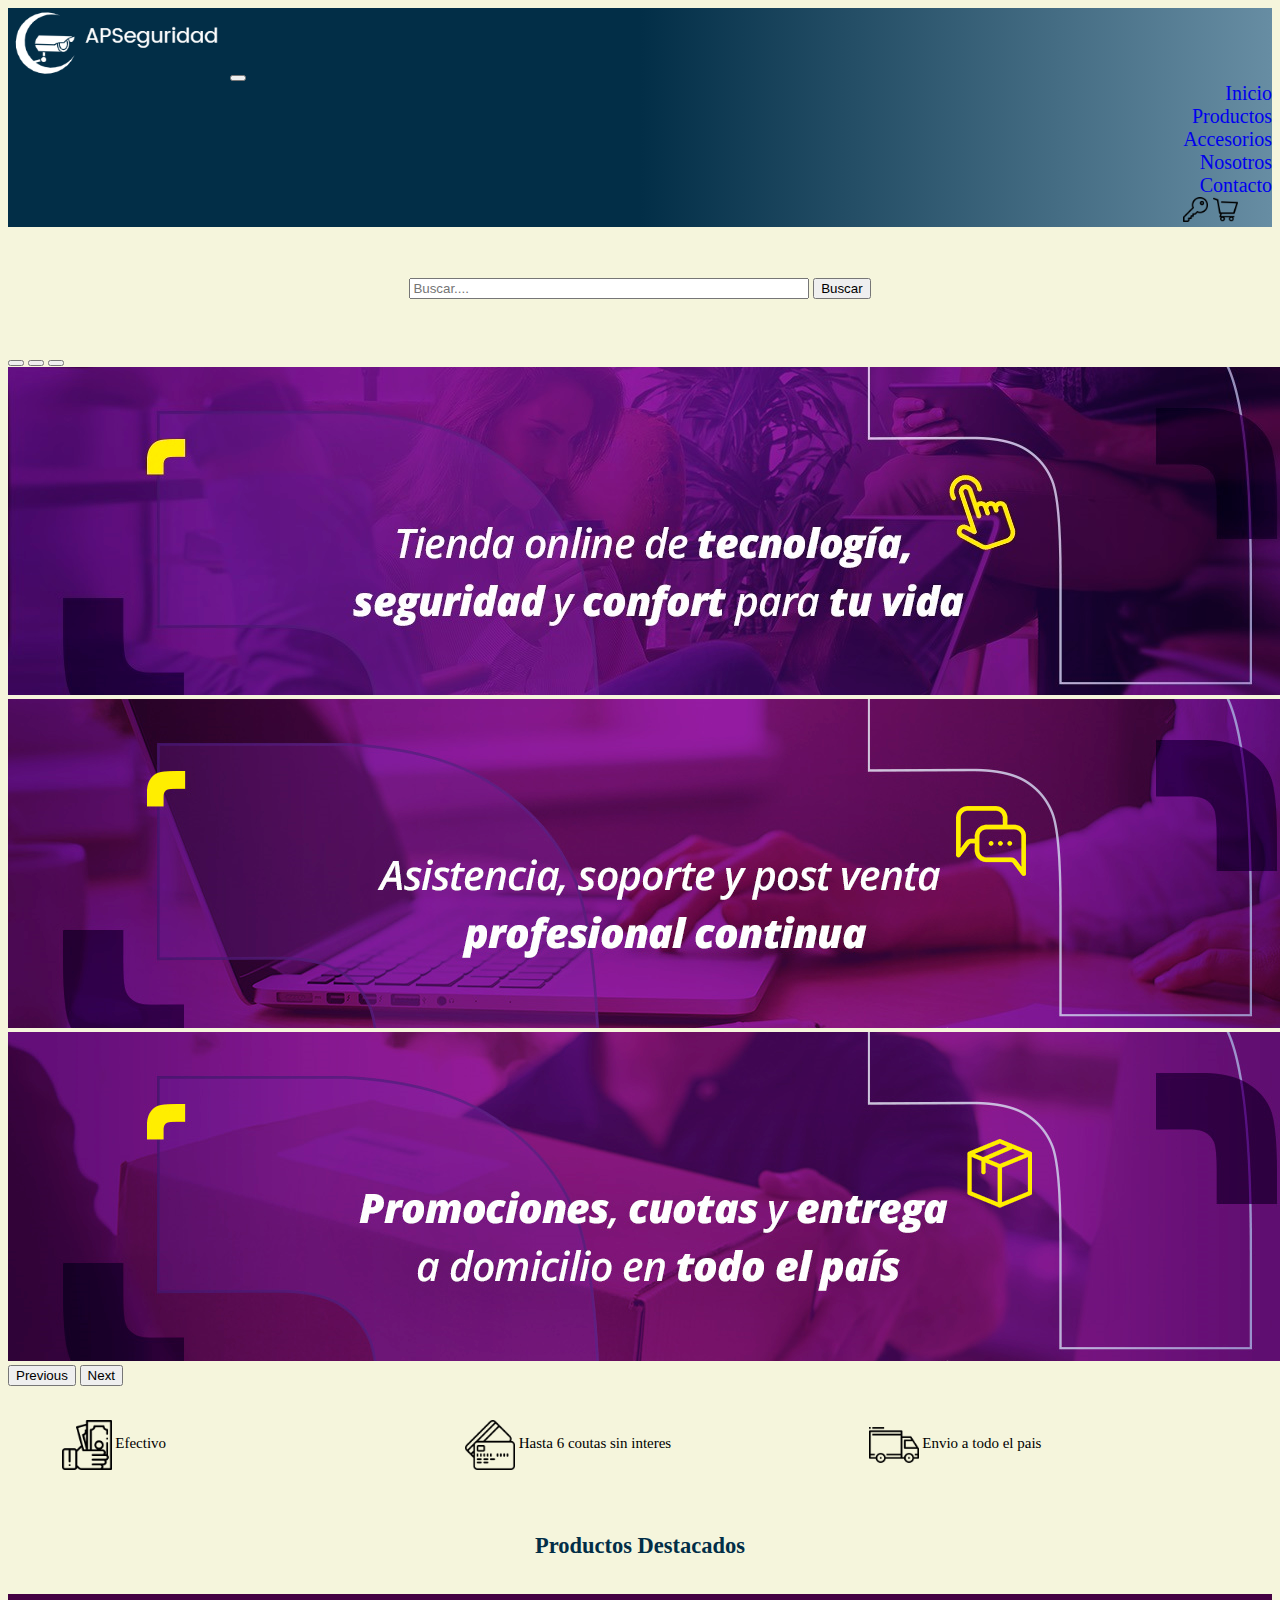
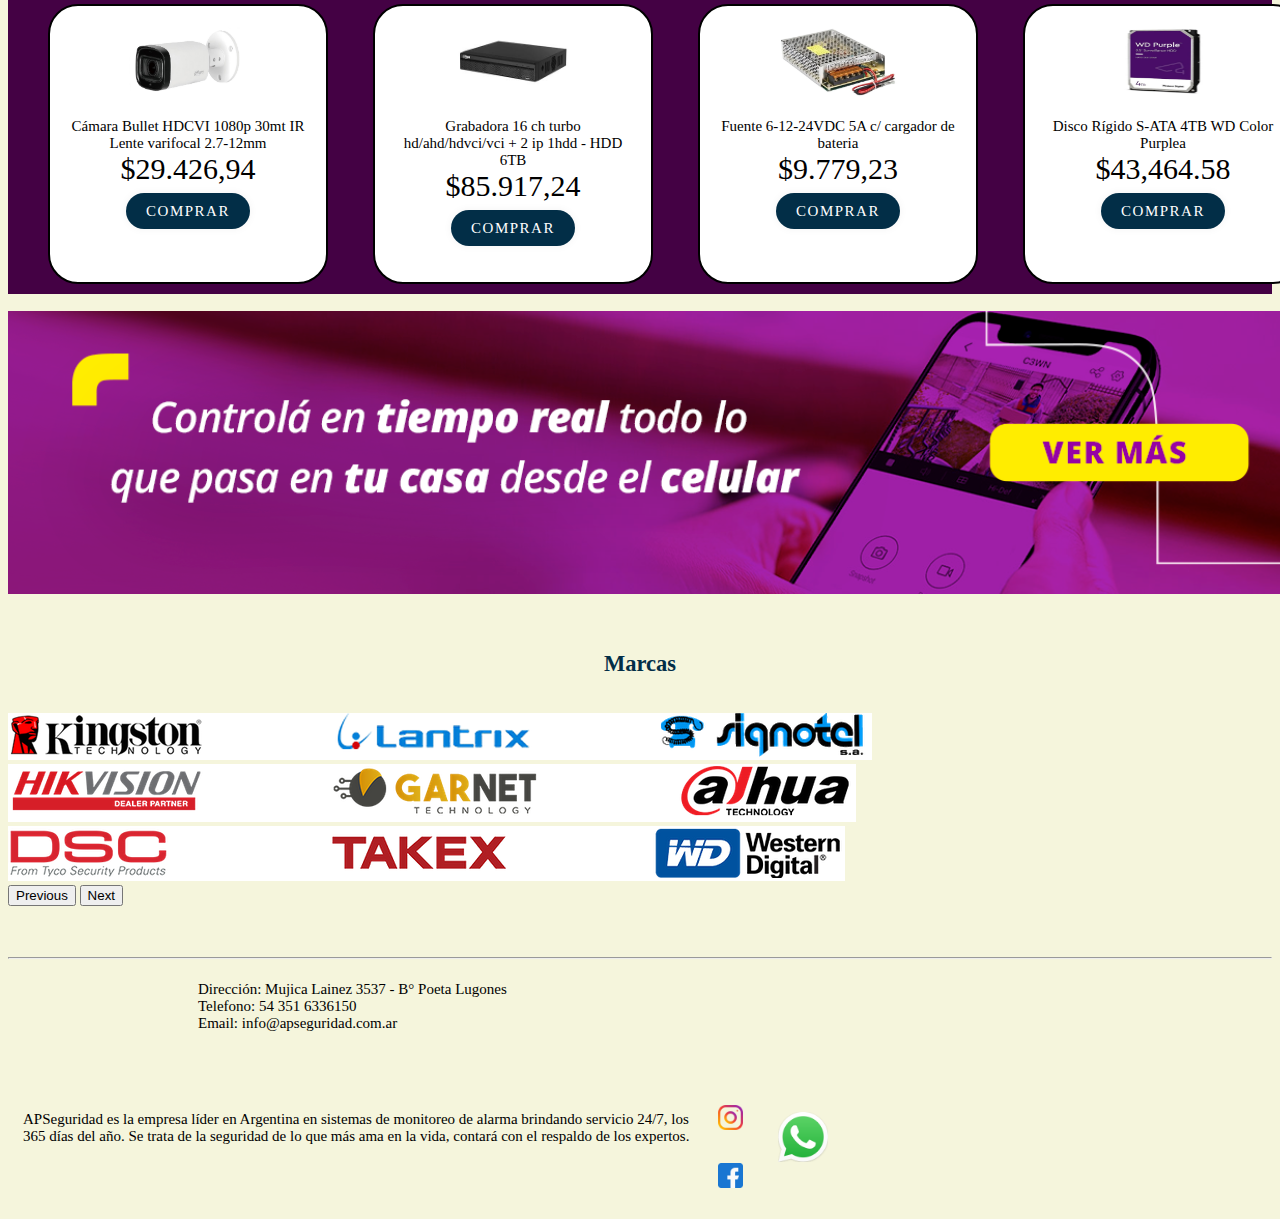
<file: index.html>
<!DOCTYPE html>
<html lang="en">

<head>
    <meta charset="UTF-8">
    <meta http-equiv="X-UA-Compatible" content="IE=edge">
    <meta name="viewport" content="width=device-width, initial-scale=1.0">
    <!--Utilizacion de SEO-->
    <meta name="description" content="Encontrá los mejores precios y productos para la seguridad 
    de tu casa, empresa u oficina. Ventas al gremio CCTV. Accesorios disponibles">
    <meta name="keywords" content="CCTV, CAMARAS SEGURIDAD, DAHUA, DAHUA CORDOBA, SISTEMA DE SEGURIDAD, CAMARAS, CIRCUITO CERRADO, CIRCUITO DE VIGILANCIA,
    VIDEO VIGILANCIA">
    <!--Bootstrap desde la WEB-->
    <link href="https://cdn.jsdelivr.net/npm/bootstrap@5.3.0-alpha1/dist/css/bootstrap.min.css" rel="stylesheet" integrity="sha384-GLhlTQ8iRABdZLl6O3oVMWSktQOp6b7In1Zl3/Jr59b6EGGoI1aFkw7cmDA6j6gD" crossorigin="anonymous">    
    <!--Cambia el Icono de la pagina a mostrar-->
    <link rel="shortcut icon" href="./Imagenes/icon/inicio.png" type="image/x-icon">
    <title>APSEGURIDAD | CORDOBA - CCTV</title>
    <!--Link estilo-->
    <link rel="stylesheet" href="./css/style.css">
</head>

<body>

    <!--NAVBAR-->
    <nav class="navbar navbar-expand-lg nav-logo">
        <div class="container-fluid">
            <a class="navbar-brand" href="#">
                <img class="logo-cctv" src="./Imagenes/picture/LogoCCTV-azul.png" alt="logocctv">                
            </a>          
            
            <button class="navbar-toggler" type="button" data-bs-toggle="collapse" data-bs-target="#navbarNavAltMarkup" aria-controls="navbarNavAltMarkup" aria-expanded="false" aria-label="Toggle navigation">
                <span class="navbar-toggler-icon"></span>
            </button>            
            
            <div class="collapse navbar-collapse menu" id="navbarNavAltMarkup">
                <div class="navbar-nav">
                    <a class="nav-link active menu" aria-current="page" href="#" class="menu-derecha">Inicio</a>              
                    <a class="nav-link menu" href="./Pages/productos.html" class="menu-derecha">Productos</a>
                    <a class="nav-link menu" href="./Pages/accesorios.html" class="menu-derecha">Accesorios</a>
                    <a class="nav-link menu" href="./Pages/nosotros.html" class="menu-derecha">Nosotros</a>
                    <a class="nav-link menu" href="./Pages/contacto.html" class="menu-derecha">Contacto</a>
                    
                    <a title="Login" href="./Pages/login.html"> 
                        <img class="logo-login" src="./Imagenes/icon/llave.png" alt="login">
                    </a>
                    <img class="logo-carro" src="./Imagenes/icon/carrito-de-compras.png" alt="carrito-de-compras">
                </div>
            </div>
        </div>
    </nav>
    <br>
    <br>
    <br>

    <!--Estructura Buscar-->
    <nav class="navbar center">
        <div class="centerboton">
            <form class="d-flex " role="search">
                <input class="form-control me-2 labelbuscar" type="search" placeholder="Buscar...." aria-label="Buscar">
                <button class="btn btn-outline-success" type="submit">Buscar</button>                
            </form>
        </div>
    </nav>
    <br>
    <br>
    <br>

    <!--Imgenes banners-->
    <div id="carouselExampleIndicators" class="carousel slide">
        <div class="carousel-indicators">
            <button type="button" data-bs-target="#carouselExampleIndicators" data-bs-slide-to="0" class="active" aria-current="true" aria-label="Slide 1"></button>
            <button type="button" data-bs-target="#carouselExampleIndicators" data-bs-slide-to="1" aria-label="Slide 2"></button>
            <button type="button" data-bs-target="#carouselExampleIndicators" data-bs-slide-to="2" aria-label="Slide 3"></button>
        </div>
        <div class="carousel-inner">
            <div class="carousel-item active">
                <img src="./Imagenes/picture/index1.png" class="d-block w-100" alt="index1">                
            </div>
            <div class="carousel-item">
                <img src="./Imagenes/picture/index2.png" class="d-block w-100" alt="index2">
            </div>
            <div class="carousel-item">
                <img src="./Imagenes/picture/index3.png" class="d-block w-100" alt="index3">
            </div>
        </div>
        <button class="carousel-control-prev" type="button" data-bs-target="#carouselExampleIndicators" data-bs-slide="prev">
            <span class="carousel-control-prev-icon" aria-hidden="true"></span>
            <span class="visually-hidden">Previous</span>
        </button>
        <button class="carousel-control-next" type="button" data-bs-target="#carouselExampleIndicators" data-bs-slide="next">
            <span class="carousel-control-next-icon" aria-hidden="true"></span>
            <span class="visually-hidden">Next</span>
        </button>
    </div>
    <br>
    <br>

    <!--Imagenes Logotipos-->         
    <section  class="icono-index">
        <nav class="class-nav" >
            <img class="posicion" src="./Imagenes/icon/efectivo.png" alt="efectivo">            
            <label for="efectivo">Efectivo</label>
        </nav>
        <nav class="class-nav">
            <img class="posicion" src="./Imagenes/icon/tarjeta.png" alt="tarjeta">            
            <label for="tarjeta">Hasta 6 coutas sin interes</label>            
        </nav>
        <nav class="class-nav">
            <img class="posicion" src="./Imagenes/icon/envio.png" alt="envio">
            <label for="envio">Envio a todo el pais</label>
        </nav>
    </section>
    <br>
    <br>

    <!--Productos destacados-->   
    <h2 class="tituloh2">Productos Destacados</h2> 
    <br>
    <section class=" bg-color"> 
        <div id="grid-containerindex">
            <div id="grilla-index" >

                <nav class="borderindex">
                    <img class="pro-destacados" src="./Imagenes/picture/camaras/bullethdcvi1080p.png" alt="bullethdcvi1080p"> 
                    <br>
                    <br>Cámara Bullet HDCVI 1080p 30mt IR Lente varifocal 2.7-12mm</br>   
                    <p class="precioindex">$29.426,94</p>            
                    <br>             
                    <boton>Comprar</boton>
                </nav>

                <nav class="borderindex">
                    <img class="pro-destacados" src="./Imagenes/picture/dvr/dvr16chturbo.png" alt="dvr16chturbo">
                    <br>
                    <br>Grabadora 16 ch turbo hd/ahd/hdvci/vci + 2 ip 1hdd - HDD 6TB</br>                   
                    <p class="precioindex">$85.917,24</p>                
                    <br>
                    <boton>Comprar</boton>
                </nav>

                <nav class="borderindex">
                    <img class="pro-destacados" src="./Imagenes/picture/accesorios/fuente12a.png" alt="fuente12a">  
                    <br>              
                    <br>Fuente 6-12-24VDC 5A c/ cargador de bateria</br>                     
                    <p class="precioindex">$9.779,23</p>
                    <br>                
                    <boton>Comprar</boton>
                </nav>

                <nav class="borderindex">
                    <img class="pro-destacados" src="./Imagenes/picture/accesorios/disco4tb.png" alt="disco4tb">  
                    <br>                                  
                    <br>Disco Rígido S-ATA 4TB WD Color Purplea</br>                                    
                    <p class="precioindex">$43,464.58</p>                    
                    <br>                            
                    <boton>Comprar</boton>
                </nav>
            </div>
        </div>
    </section>
    <br>

    <!--Imagen ver mas productos-->
    <a href="./Pages/productos.html">
        <img class="vermas" href="" src="./Imagenes/picture/vermas.png" alt="vermas">
    </a>
    
    <br>
    <br>
    <br>

    <!--Imagenes Marcas-->
    <h2 class="tituloh2">Marcas</h2>
    <br>
    <div id="carouselExample" class="carousel slide">
        <div class="carousel-inner ">
            <div class="carousel-item active altologomarca">
                <img src="./Imagenes/picture/marca1.png" class="d-block w-100" alt="marca1">                
            </div>
            <div class="carousel-item altologomarca">
                <img src="./Imagenes/picture/marca2.png" class="d-block w-100" alt="marca2">
            </div>
            <div class="carousel-item altologomarca">
                <img src="./Imagenes/picture/marca3.png" class="d-block w-100" alt="marca3">
            </div>
        </div>
        <button class="carousel-control-prev" type="button" data-bs-target="#carouselExample" data-bs-slide="prev">
            <span class="carousel-control-prev-icon" aria-hidden="true"></span>
            <span class="visually-hidden">Previous</span>
        </button>
        <button class="carousel-control-next" type="button" data-bs-target="#carouselExample" data-bs-slide="next">
            <span class="carousel-control-next-icon" aria-hidden="true"></span>
            <span class="visually-hidden">Next</span>
        </button>
    </div>    

    <br>
    <br>
    <br>
    <hr class="linea"/>
    <footer class="piepagina">      
        <section class="flex-container" >
            <!--Para incluir la linea horizontal en el Footer, sin tener q usar el p-->               
            <div>
                <!--Traemos la ubicacion del google maps-->
                <iframe class="box-mapa"src="https://www.google.com/maps/embed?pb=!1m18!1m12!1m3!1d3407.0844980781308!2d-64.22209068522284!3d-31.356647400501803!2m3!1f0!2f0!3f0!3m2!1i1024!2i768!4f13.1!3m3!1m2!1s0x9432993ff1823b85%3A0x637d77f6d9fa6437!2sManuel%20Mujica%20Lainez%203537%2C%20C%C3%B3rdoba!5e0!3m2!1ses!2sar!4v1675785587969!5m2!1ses!2sar"  
                        style="border:0;" allowfullscreen="" loading="lazy" referrerpolicy="no-referrer-when-downgrade">            
                </iframe>
            </div>
                        
            <div class="box-datos">
                <br>
                Dirección:
                Mujica Lainez 3537 - B° Poeta Lugones <br>
                Telefono:
                54 351 6336150<br>
                Email:
                info@apseguridad.com.ar
            </div>
            
            <div class="box-texto">
                <br>
                APSeguridad es la empresa líder en Argentina en sistemas de monitoreo de alarma brindando servicio 24/7, los 365 días del año.
                Se trata de la seguridad de lo que más ama en la vida, contará con el respaldo de los expertos.
            </div>   
            
            <div class="box-icono">
                <a title="Instagram" href="https://www.instagram.com/pabloalonsocba">
                    <img class="icono" src="./Imagenes/icon/instagram.png" alt="instagram" width="25px" height="25px">
                </a>
                <br>
                <a title="Facebook" href="https://www.facebook.com/martin.burgos.75098">
                    <img class="icono" src="./Imagenes/icon/facebook.png" alt="facebook" width="25px" height="25px">
                </a>
            </div>  
            
            <div class="box-ws">
                <a title="Whatsapp" href="https://wa.me/5493516336150">
                    <img class="ws" src="./Imagenes/icon/whatsapp.png" alt="whatsapp" >
                </a>
            </div>         
        </section>
    </footer>
    <script src="https://cdn.jsdelivr.net/npm/bootstrap@5.3.0-alpha1/dist/js/bootstrap.bundle.min.js" integrity="sha384-w76AqPfDkMBDXo30jS1Sgez6pr3x5MlQ1ZAGC+nuZB+EYdgRZgiwxhTBTkF7CXvN" crossorigin="anonymous"></script>
</body>
</html>
</file>
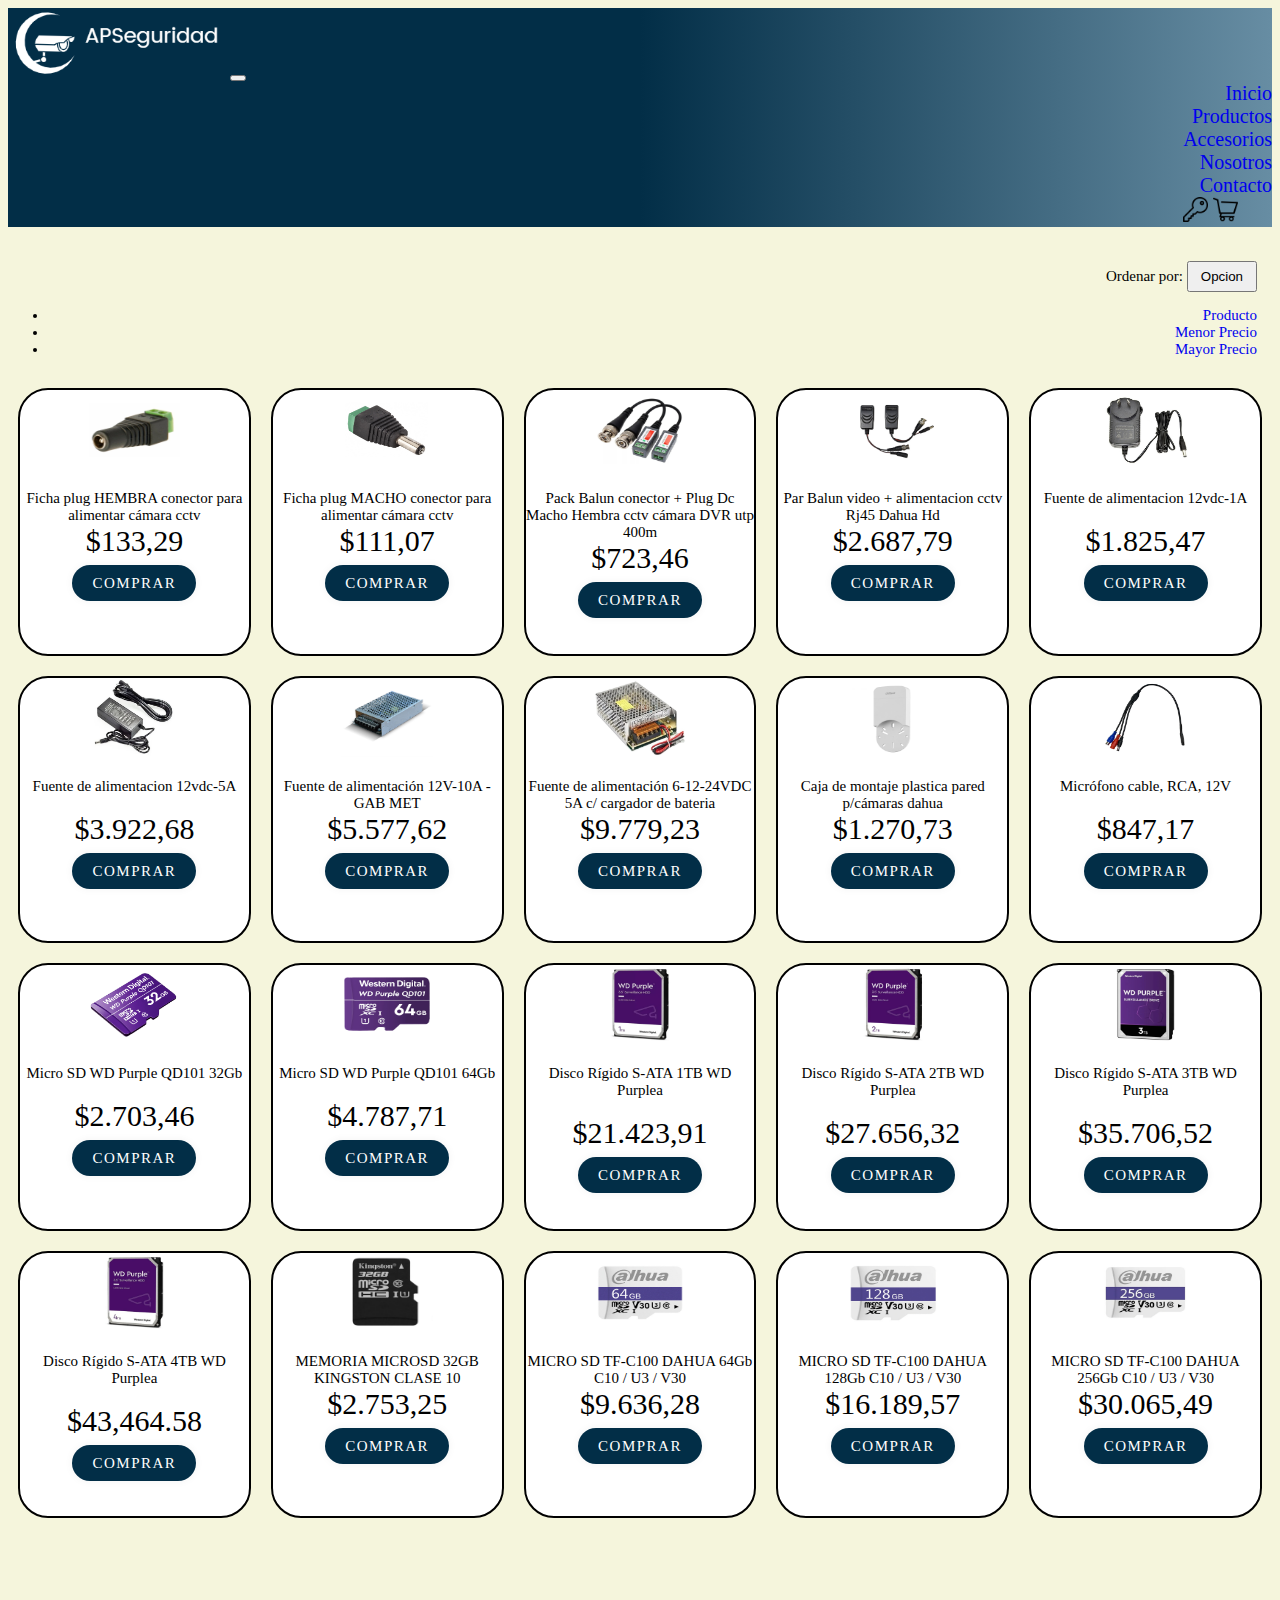
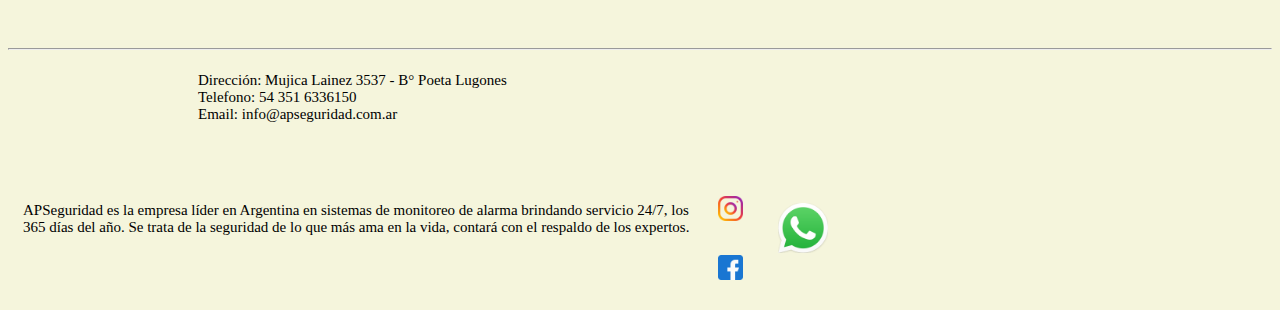
<file: Pages/accesorios.html>
<!DOCTYPE html>
<html lang="en">

<head>
    <meta charset="UTF-8">
    <meta http-equiv="X-UA-Compatible" content="IE=edge">
    <meta name="viewport" content="width=device-width, initial-scale=1.0">
    <!--Utilizacion de SEO-->
    <meta name="description" content="Las mejores e innovadores accesorios para tu sistema de vigilancia">
    <meta name="keywords" content="ACCESORIOS CAMARAS, ACCESORIOS CAMARAS IP, ACCESORIOS CAMARAS WIFI, ACCESORIOS PARA DOMOS, FUENTES ALIMENTACION, DISCOS, DISCOS PARA CCTV,
    MEMORIAS CCTV, MEMORIAS CAMARAS, CONECTORES, CONECTORES MACHO, CONECTORES HEMBRA, BALUM, BALUM  RJ45, MICROFONOS CCTV, CAJA DE MONTAJE">
    <!--Bootstrap desde la WEB-->
    <link href="https://cdn.jsdelivr.net/npm/bootstrap@5.3.0-alpha1/dist/css/bootstrap.min.css" rel="stylesheet" integrity="sha384-GLhlTQ8iRABdZLl6O3oVMWSktQOp6b7In1Zl3/Jr59b6EGGoI1aFkw7cmDA6j6gD" crossorigin="anonymous">    
    <!--Cambia el Icono de la pagina a mostrar-->
    <link rel="shortcut icon" href="../Imagenes/icon/accesorio.png" type="image/x-icon">
    <title>Accesorios | Los mejores e innovadores accesorios para tu sistema de CCTV</title>
    <!--Link estilo-->
    <link rel="stylesheet" href="../css/style.css">
</head>

<body>    
    <!--NAVBAR-->
    <nav class="navbar navbar-expand-lg nav-logo">
        <div class="container-fluid">
            <a class="navbar-brand" href="#">
                <img class="logo-cctv" src="../Imagenes/picture/LogoCCTV-azul.png" alt="logocctv">
            </a>
            <button class="navbar-toggler" type="button" data-bs-toggle="collapse" data-bs-target="#navbarNavAltMarkup" aria-controls="navbarNavAltMarkup" aria-expanded="false" aria-label="Toggle navigation">
                <span class="navbar-toggler-icon"></span>
            </button>
            <div class="collapse navbar-collapse menu" id="navbarNavAltMarkup">
                <div class="navbar-nav">
                    <a class="nav-link active menu" aria-current="page" href="../index.html" class="menu-derecha">Inicio</a>              
                    <a class="nav-link menu" href="./productos.html" class="menu-derecha">Productos</a>
                    <a class="nav-link menu" href="./accesorios.html" class="menu-derecha">Accesorios</a>
                    <a class="nav-link menu" href="./nosotros.html" class="menu-derecha">Nosotros</a>
                    <a class="nav-link menu" href="./contacto.html" class="menu-derecha">Contacto</a>
                    
                    <a title="Login" href="../Pages/login.html"> 
                        <img class="logo-login" src="../Imagenes/icon/llave.png" alt="login">
                    </a>
                    <img class="logo-carro" src="../Imagenes/icon/carrito-de-compras.png" alt="carrito-de-compras">
                </div>
            </div>
        </div>
    </nav>
    
    <br>
    <br>

    <div class="dropdown select dropdowns" >
        Ordenar por:
        <button class="btn btn-secondary dropdown-toggle button" type="button" data-bs-toggle="dropdown" aria-expanded="false" margin="15px">
        Opcion
        </button>
        <ul class="dropdown-menu">
            <li><a class="dropdown-item" href="#">Producto</a></li>
            <li><a class="dropdown-item" href="#">Menor Precio</a></li>
            <li><a class="dropdown-item" href="#">Mayor Precio</a></li>
        </ul>
    </div>

    <!--Grids Accesorios-->
    <div id="grid-ctracces">        
        <div id="grillaaccesorio" >
            <!--Primera Fila-->
            <div class="border">
                <img class="accesorio" src="../Imagenes/picture/accesorios/conectorh.png" alt="conectorh">                
                <br>
                <br>Ficha plug HEMBRA conector para alimentar cámara cctv</br>                   
                <p class="precio">$133,29</p>             
                <br>               
                <boton>Comprar</boton>
            </div>
            <div class="border">
                <img class="accesorio" src="../Imagenes/picture/accesorios/conectorm.png" alt="conectorm">    
                <br>                            
                <br>Ficha plug MACHO conector para alimentar cámara cctv</br>                             
                
                <p class="precio">$111,07</p>
                <br>
                <boton>Comprar</boton>
            </div>
            <div class="border">
                <img class="accesorio" src="../Imagenes/picture/accesorios/parbalum.png" alt="parbalum"> 
                <br>               
                <br>Pack Balun conector + Plug Dc Macho Hembra cctv cámara DVR utp 400m</br>   
                
                <p class="precio">$723,46</p>
                <br>
                <boton>Comprar</boton>
            </div>
            <div class="border">
                <img class="accesorio" src="../Imagenes/picture/accesorios/balumrj45.png" alt="balumrj45">  
                <br>              
                <br>Par Balun video + alimentacion cctv Rj45 Dahua Hd</br>                                
                
                <p class="precio">$2.687,79</p>
                <br>                
                <boton>Comprar</boton>
            </div>            
            <div class="border">
                <img class="accesorio" src="../Imagenes/picture/accesorios/fuente1a.png" alt="fuente1a">
                <br>
                <br>Fuente de alimentacion 12vdc-1A</br>                   
                <br>
                <p class="precio">$1.825,47</p>             
                <br>               
                <boton>Comprar</boton>
            </div>
            <!--Segunda Fila-->
            <div class="border">
                <img class="accesorio" src="../Imagenes/picture/accesorios/fuente5a.png" alt="fuente5a">    
                <br>                            
                <br>Fuente de alimentacion 12vdc-5A</br>                             
                <br>                
                <p class="precio">$3.922,68</p>
                <br>
                <boton>Comprar</boton>
            </div>
            <div class="border">
                <img class="accesorio" src="../Imagenes/picture/accesorios/fuente10a.png" alt="fuente10a"> 
                <br>               
                <br>Fuente de alimentación 12V-10A - GAB MET</br>                                                
                <p class="precio">$5.577,62</p>
                <br>
                <boton>Comprar</boton>
            </div>
            <div class="border">
                <img class="accesorio" src="../Imagenes/picture/accesorios/fuente12a.png" alt="fuente12a">  
                <br>              
                <br>Fuente de alimentación 6-12-24VDC 5A c/ cargador de bateria</br>                                
                <p class="precio">$9.779,23</p>
                <br>                
                <boton>Comprar</boton>
            </div>            
            <div class="border">
                <img class="accesorio" src="../Imagenes/picture/accesorios/cajamontaje.png" alt="cajamontaje">
                <br>
                <br>Caja de montaje plastica pared p/cámaras dahua</br>                   
                <p class="precio">$1.270,73</p>             
                <br>               
                <boton>Comprar</boton>
            </div>
            <div class="border">
                <img class="accesorio" src="../Imagenes/picture/accesorios/microfono.png" alt="microfono">    
                <br>                           
                <br>Micrófono cable, RCA, 12V</br>                                             
                <br>
                <p class="precio">$847,17</p>
                <br>
                <boton>Comprar</boton>
            </div>
            <!--Tercera Fila-->
            <div class="border">
                <img class="accesorio" src="../Imagenes/picture/accesorios/sd32gb.png" alt="sd32gb"> 
                <br>               
                <br>Micro SD WD Purple QD101 32Gb</br>  
                <br>                
                <p class="precio">$2.703,46</p>
                <br>
                <boton>Comprar</boton>
            </div>
            <div class="border">
                <img class="accesorio" src="../Imagenes/picture/accesorios/sd64gb.png" alt="sd64gb">  
                <br>              
                <br>Micro SD WD Purple QD101 64Gb</br>                 
                <br>               
                <p class="precio">$4.787,71</p>
                <br>                
                <boton>Comprar</boton>
            </div>            
            <div class="border">
                <img class="accesorio" src="../Imagenes/picture/accesorios/disco1tb.png" alt="disco1tb">
                <br>
                <br>Disco Rígido S-ATA 1TB WD Purplea</br>                   
                <br>
                <p class="precio">$21.423,91</p>             
                <br>               
                <boton>Comprar</boton>
            </div>
            <div class="border">
                <img class="accesorio" src="../Imagenes/picture/accesorios/disco2tb.png" alt="disco2tb">    
                <br>                            
                <br>Disco Rígido S-ATA 2TB WD Purplea</br>                                             
                <br>
                <p class="precio">$27.656,32</p>
                <br>
                <boton>Comprar</boton>
            </div>
            <div class="border">
                <img class="accesorio" src="../Imagenes/picture/accesorios/disco3tb.png" alt="disco3tb"> 
                <br>               
                <br>Disco Rígido S-ATA 3TB WD Purplea</br>                  
                <br>              
                <p class="precio">$35.706,52</p>
                <br>
                <boton>Comprar</boton>
            </div>
            <!--Cuarta Fila-->
            <div class="border">
                <img class="accesorio" src="../Imagenes/picture/accesorios/disco4tb.png" alt="disco4tb">  
                <br>              
                <br>Disco Rígido S-ATA 4TB WD Purplea</br>                                
                <br>
                <p class="precio">$43,464.58</p>
                <br>                
                <boton>Comprar</boton>
            </div>            
            <div class="border">
                <img class="accesorio" src="../Imagenes/picture/accesorios/kingtom32gb.png" alt="kingtom32gb">
                <br>
                <br>MEMORIA MICROSD 32GB KINGSTON CLASE 10</br>                   
                <p class="precio">$2.753,25</p>             
                <br>               
                <boton>Comprar</boton>
            </div>
            <div class="border">
                <img class="accesorio" src="../Imagenes/picture/accesorios/sddahua64gb.png" alt="sddahua64gb">    
                <br>                        
                <br>MICRO SD TF-C100 DAHUA 64Gb C10 / U3 / V30</br>                                             
                <p class="precio">$9.636,28</p>
                <br>
                <boton>Comprar</boton>
            </div>
            <div class="border">
                <img class="accesorio" src="../Imagenes/picture/accesorios/sddahua128gb.png" alt="sddahua128gb"> 
                <br>               
                <br>MICRO SD TF-C100 DAHUA 128Gb C10 / U3 / V30</br>                                        
                <p class="precio">$16.189,57</p>
                <br>
                <boton>Comprar</boton>
            </div>
            <div class="border">
                <img class="accesorio" src="../Imagenes/picture/accesorios/sddahua256gb.png" alt="sddahua256gb">  
                <br>              
                <br>MICRO SD TF-C100 DAHUA 256Gb C10 / U3 / V30</br>                                
                <p class="precio">$30.065,49</p>
                <br>                
                <boton>Comprar</boton>
            </div>            
        </div>
    </div>

    <footer class="altofooter">    
        <hr class="linea"/>    
        <section class="flex-container" >
            <!--Para incluir la linea horizontal en el Footer, sin tener q usar el p-->               
            <div>
                <!--Traemos la ubicacion del google maps-->
                <iframe class="box-mapa" src="https://www.google.com/maps/embed?pb=!1m18!1m12!1m3!1d3407.0844980781308!2d-64.22209068522284!3d-31.356647400501803!2m3!1f0!2f0!3f0!3m2!1i1024!2i768!4f13.1!3m3!1m2!1s0x9432993ff1823b85%3A0x637d77f6d9fa6437!2sManuel%20Mujica%20Lainez%203537%2C%20C%C3%B3rdoba!5e0!3m2!1ses!2sar!4v1675785587969!5m2!1ses!2sar"  
                        style="border:0;" allowfullscreen="" loading="lazy" referrerpolicy="no-referrer-when-downgrade">            
                </iframe>
            </div>

            <div class="box-datos">
                <br>
                Dirección:
                Mujica Lainez 3537 - B° Poeta Lugones <br>
                Telefono:
                54 351 6336150<br>
                Email:
                info@apseguridad.com.ar
            </div>

            <div class="box-texto">
                <br>
                APSeguridad es la empresa líder en Argentina en sistemas de monitoreo de alarma brindando servicio 24/7, los 365 días del año.
                Se trata de la seguridad de lo que más ama en la vida, contará con el respaldo de los expertos.
            </div>  

            <div class="box-icono">
                <a title="Instagram" href="https://www.instagram.com/pabloalonsocba">
                    <img class="icono" src="../Imagenes/icon/instagram.png" alt="instagram" width="25px" height="25px">
                </a>
                <br>
                <a title="Facebook" href="https://www.facebook.com/martin.burgos.75098">
                    <img class="icono" src="../Imagenes/icon/facebook.png" alt="facebook" width="25px" height="25px">
                </a>
            </div>     
            
            <div class="box-ws">
                <a title="Whatsapp" href="https://wa.me/5493516336150">
                    <img class="ws" src="../Imagenes/icon/whatsapp.png" alt="whatsapp" width="50px" height="50px">
                </a>
            </div>            
        </section>
    </footer>

    <script src="https://cdn.jsdelivr.net/npm/bootstrap@5.3.0-alpha1/dist/js/bootstrap.bundle.min.js" integrity="sha384-w76AqPfDkMBDXo30jS1Sgez6pr3x5MlQ1ZAGC+nuZB+EYdgRZgiwxhTBTkF7CXvN" crossorigin="anonymous"></script>
</body>
</html>
</file>
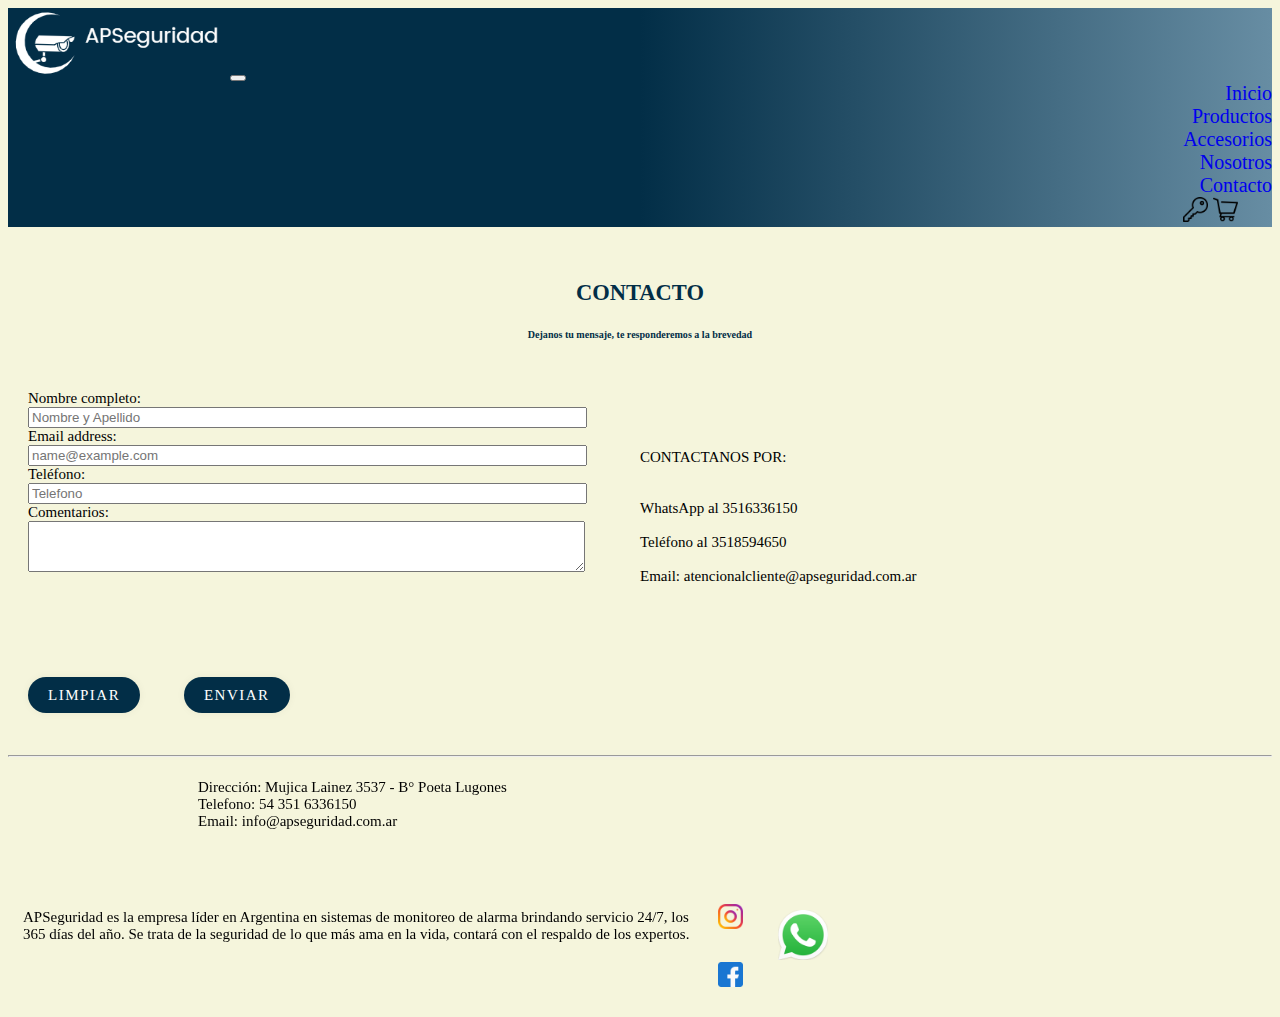
<file: Pages/contacto.html>
<!DOCTYPE html>
<html lang="en">

<head>
    <meta charset="UTF-8">
    <meta http-equiv="X-UA-Compatible" content="IE=edge">
    <meta name="viewport" content="width=device-width, initial-scale=1.0">
    <!--Utilizacion de SEO-->
    <meta name="description" content="En APSeguridad buscamos acercarte los mejores precio y calidad del mercado ">
    <meta name="keywords" content="PRECIO, CALIDAD, MEJORES PRECIOS, PRESUPUESTOS BARATOS, KIT CCTV, PRECIOS BARATOS">
    <!--Bootstrap desde la WEB-->
    <link href="https://cdn.jsdelivr.net/npm/bootstrap@5.3.0-alpha1/dist/css/bootstrap.min.css" rel="stylesheet" integrity="sha384-GLhlTQ8iRABdZLl6O3oVMWSktQOp6b7In1Zl3/Jr59b6EGGoI1aFkw7cmDA6j6gD" crossorigin="anonymous">
    <!--Cambia el Icono de la pagina a mostrar-->
    <link rel="shortcut icon" href="../Imagenes/icon/contacto.png" type="image/x-icon">
    <title>Contacto</title>
    <!--Link estilo-->
    <link rel="stylesheet" href="../css/style.css">
</head>

<body>
    <!--NAVBAR-->
    <nav class="navbar navbar-expand-lg nav-logo">
        <div class="container-fluid">
            <a class="navbar-brand" href="#">
                <img class="logo-cctv" src="../Imagenes/picture/LogoCCTV-azul.png" alt="logocctv">
            </a>
            <button class="navbar-toggler" type="button" data-bs-toggle="collapse" data-bs-target="#navbarNavAltMarkup" aria-controls="navbarNavAltMarkup" aria-expanded="false" aria-label="Toggle navigation">
                <span class="navbar-toggler-icon"></span>
            </button>
            <div class="collapse navbar-collapse menu" id="navbarNavAltMarkup">
                <div class="navbar-nav">
                    <a class="nav-link active menu" aria-current="page" href="../index.html" class="menu-derecha">Inicio</a>              
                    <a class="nav-link menu" href="./productos.html" class="menu-derecha">Productos</a>
                    <a class="nav-link menu" href="./accesorios.html" class="menu-derecha">Accesorios</a>
                    <a class="nav-link menu" href="./nosotros.html" class="menu-derecha">Nosotros</a>
                    <a class="nav-link menu" href="./contacto.html" class="menu-derecha">Contacto</a>
                    
                    <a title="Login" href="../Pages/login.html"> 
                        <img class="logo-login" src="../Imagenes/icon/llave.png" alt="login">
                    </a>
                    <img class="logo-carro" src="../Imagenes/icon/carrito-de-compras.png" alt="carrito-de-compras">
                </div>
            </div>
        </div>
    </nav>
    
    <br>
    <br>

    <h2 class="tituloh2">CONTACTO</h2>
    <h6 class="tituloh6">Dejanos tu mensaje, te responderemos a la brevedad</h6>
    <br>
    <div id="grilla-contacto">
        <div class="boxcontacto">
            <label for="exampleFormControlInput1" class="form-label">Nombre completo:</label>
            <input type="text" class="form-control boxlabel" id="exampleFormControlInput1" placeholder="Nombre y Apellido">    
            <br>
            <label for="exampleFormControlInput1" class="form-label">Email address:</label>
            <input type="email" class="form-control boxlabel" id="exampleFormControlInput1" placeholder="name@example.com">            
            <br>
            <label for="exampleFormControlInput1" class="form-label">Teléfono:</label>
            <input type="text" class="form-control boxlabel" id="exampleFormControlInput1" placeholder="Telefono">
            <br>
            <label for="exampleFormControlTextarea1" class="form-label">Comentarios:</label>
            <textarea class="form-control boxlabel" id="exampleFormControlTextarea1" rows="3"></textarea>
        </div>
        <div class="pag-contacto">
            CONTACTANOS POR:
            <br>
            <br>
            <br>
            WhatsApp al 3516336150
            <br>
            <br>
            Teléfono al 3518594650
            <br>
            <br>
            Email: atencionalcliente@apseguridad.com.ar
        </div>
        <br>
        <br>
        <br>        
    </div>
    <br>
    <br>
    <boton type="reset" class="boton">Limpiar</boton>
    <boton type="submit" class="boton">Enviar </boton>   
    
    <br>
    <br>
    <br>
    <br>   
    
    <footer> 
        <hr class="linea"/>      
        <section class="flex-container" >
            <!--Para incluir la linea horizontal en el Footer, sin tener q usar el p-->               
            <div>
                <!--Traemos la ubicacion del google maps-->
                <iframe class="box-mapa" src="https://www.google.com/maps/embed?pb=!1m18!1m12!1m3!1d3407.0844980781308!2d-64.22209068522284!3d-31.356647400501803!2m3!1f0!2f0!3f0!3m2!1i1024!2i768!4f13.1!3m3!1m2!1s0x9432993ff1823b85%3A0x637d77f6d9fa6437!2sManuel%20Mujica%20Lainez%203537%2C%20C%C3%B3rdoba!5e0!3m2!1ses!2sar!4v1675785587969!5m2!1ses!2sar"  
                        style="border:0;" allowfullscreen="" loading="lazy" referrerpolicy="no-referrer-when-downgrade">            
                </iframe>
            </div>

            <div class="box-datos">
                <br>
                Dirección:
                Mujica Lainez 3537 - B° Poeta Lugones <br>
                Telefono:
                54 351 6336150<br>
                Email:
                info@apseguridad.com.ar
            </div>

            <div class="box-texto">
                <br>
                APSeguridad es la empresa líder en Argentina en sistemas de monitoreo de alarma brindando servicio 24/7, los 365 días del año.
                Se trata de la seguridad de lo que más ama en la vida, contará con el respaldo de los expertos.
            </div>   

            <div class="box-icono">
                <a title="Instagram" href="https://www.instagram.com/pabloalonsocba">
                    <img class="icono" src="../Imagenes/icon/instagram.png" alt="instagram" width="25px" height="25px">
                </a>
                <br>
                <a title="Facebook" href="https://www.facebook.com/martin.burgos.75098">
                    <img class="icono" src="../Imagenes/icon/facebook.png" alt="facebook" width="25px" height="25px">
                </a>
            </div>     
                
            <div class="box-ws">
                <a title="Whatsapp" href="https://wa.me/5493516336150">
                    <img class="ws" src="../Imagenes/icon/whatsapp.png" alt="whatsapp" width="50px" height="50px">
                </a>
            </div>         
        </section>
    </footer>

    <script src="https://cdn.jsdelivr.net/npm/bootstrap@5.3.0-alpha1/dist/js/bootstrap.bundle.min.js" integrity="sha384-w76AqPfDkMBDXo30jS1Sgez6pr3x5MlQ1ZAGC+nuZB+EYdgRZgiwxhTBTkF7CXvN" crossorigin="anonymous"></script>    
</body>
</html>
</file>
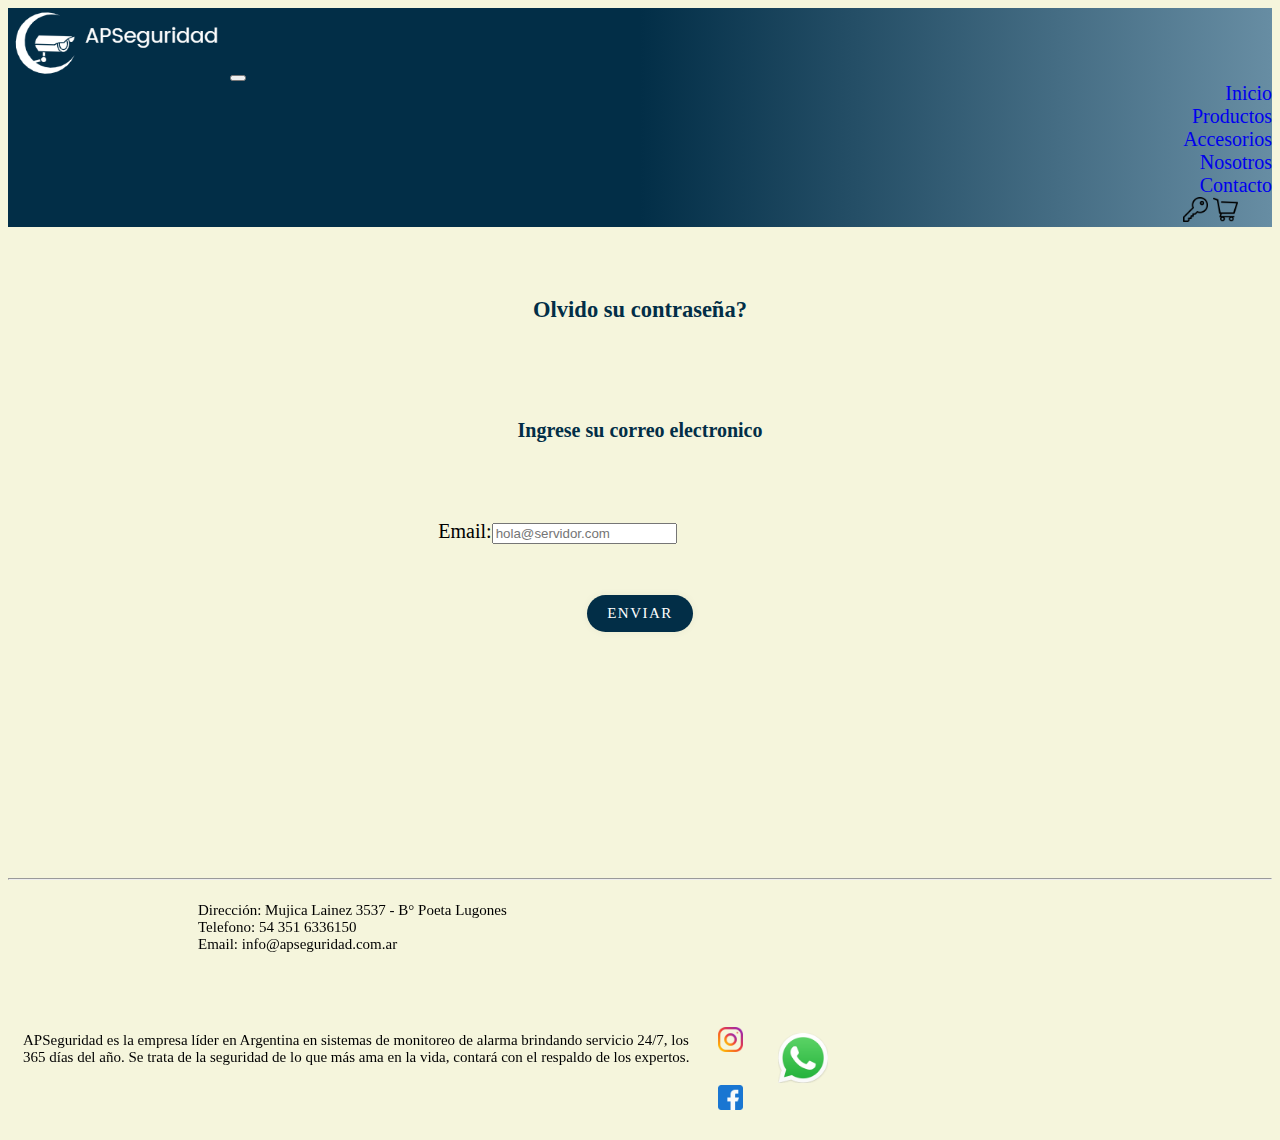
<file: Pages/contrasena.html>
<!DOCTYPE html>
<html lang="en">

<head>
    <meta charset="UTF-8">
    <meta http-equiv="X-UA-Compatible" content="IE=edge">
    <meta name="viewport" content="width=device-width, initial-scale=1.0">
    <!--Bootstrap desde la WEB-->
    <link href="https://cdn.jsdelivr.net/npm/bootstrap@5.3.0-alpha1/dist/css/bootstrap.min.css" rel="stylesheet" integrity="sha384-GLhlTQ8iRABdZLl6O3oVMWSktQOp6b7In1Zl3/Jr59b6EGGoI1aFkw7cmDA6j6gD" crossorigin="anonymous">
    <!--Cambia el Icono de la pagina a mostrar-->
    <link rel="shortcut icon" href="../Imagenes/icon/registrarse.png" type="image/x-icon">
    <title>Registrarse</title>
    <!--Link estilo-->
    <link rel="stylesheet" href="../css/style.css">
</head>

<body>
    <!--NAVBAR-->
    <nav class="navbar navbar-expand-lg nav-logo">
        <div class="container-fluid">
            <a class="navbar-brand" href="#">
                <img class="logo-cctv" src="../Imagenes/picture/LogoCCTV-azul.png" alt="logocctv">
            </a>
            <button class="navbar-toggler" type="button" data-bs-toggle="collapse" data-bs-target="#navbarNavAltMarkup" aria-controls="navbarNavAltMarkup" aria-expanded="false" aria-label="Toggle navigation">
                <span class="navbar-toggler-icon"></span>
            </button>
            <div class="collapse navbar-collapse menu" id="navbarNavAltMarkup">
                <div class="navbar-nav">
                    <a class="nav-link active menu" aria-current="page" href="../index.html" class="menu-derecha">Inicio</a>              
                    <a class="nav-link menu" href="./productos.html" class="menu-derecha">Productos</a>
                    <a class="nav-link menu" href="./accesorios.html" class="menu-derecha">Accesorios</a>
                    <a class="nav-link menu" href="./nosotros.html" class="menu-derecha">Nosotros</a>
                    <a class="nav-link menu" href="./contacto.html" class="menu-derecha">Contacto</a>
                    
                    <a title="Login" href="../Pages/login.html"> 
                        <img class="logo-login" src="../Imagenes/icon/llave.png" alt="login">
                    </a>
                    <img class="logo-carro" src="../Imagenes/icon/carrito-de-compras.png" alt="carrito-de-compras">
                </div>
            </div>
        </div>
    </nav>    
    
    <br>
    <br>
    <br> 

    <h2 class="tituloh2">Olvido su contraseña?</h2>            
    
    <br>
    <br>
    <br>

    <form action="" method="post">
        <section class="correccion">       
            <div class="box-correo">       
                <h4 class="tituloh4">Ingrese su correo electronico</h4>            
            </div>
            <br>
            <br>
            <br>        
            <div class="box-correo">            
                <label for="email">Email: </label>                
                <div class="col-auto emailcontrasena">                    
                    <input type="email" class="form-control" id="inputPassword2" placeholder="hola@servidor.com">
                </div>
            </div>            
            <br>
            <br>
            <br>
            <div class="box-correo">            
                <boton>Enviar</boton>                
            </div>
        </section>
    </form>   

    <br>
    <br>
    <br>
    <br>
    <br>
    <br>
    <br>
    <br>    
    
    <footer>        
        <hr class="linea"/>
        <section class="flex-container" >
            <!--Para incluir la linea horizontal en el Footer, sin tener q usar el p-->               
            <div>
                <!--Traemos la ubicacion del google maps-->
                <iframe class="box-mapa" src="https://www.google.com/maps/embed?pb=!1m18!1m12!1m3!1d3407.0844980781308!2d-64.22209068522284!3d-31.356647400501803!2m3!1f0!2f0!3f0!3m2!1i1024!2i768!4f13.1!3m3!1m2!1s0x9432993ff1823b85%3A0x637d77f6d9fa6437!2sManuel%20Mujica%20Lainez%203537%2C%20C%C3%B3rdoba!5e0!3m2!1ses!2sar!4v1675785587969!5m2!1ses!2sar"  
                        style="border:0;" allowfullscreen="" loading="lazy" referrerpolicy="no-referrer-when-downgrade">            
                </iframe>
            </div>
            
            <div class="box-datos">
                <br>
                Dirección:
                Mujica Lainez 3537 - B° Poeta Lugones <br>
                Telefono:
                54 351 6336150<br>
                Email:
                info@apseguridad.com.ar
            </div>
            
            <div class="box-texto">
                <br>
                APSeguridad es la empresa líder en Argentina en sistemas de monitoreo de alarma brindando servicio 24/7, los 365 días del año.
                Se trata de la seguridad de lo que más ama en la vida, contará con el respaldo de los expertos.
            </div>   
            
            <div class="box-icono">
                <a title="Instagram" href="https://www.instagram.com/pabloalonsocba">
                    <img class="icono" src="../Imagenes/icon/instagram.png" alt="instagram" width="25px" height="25px">
                </a>
                <br>
                <a title="Facebook" href="https://www.facebook.com/martin.burgos.75098">
                    <img class="icono" src="../Imagenes/icon/facebook.png" alt="facebook" width="25px" height="25px">
                </a>
            </div>     
            
            <div class="box-ws">
                <a title="Whatsapp" href="https://wa.me/5493516336150">
                    <img class="ws" src="../Imagenes/icon/whatsapp.png" alt="whatsapp" width="50px" height="50px">
                </a>
            </div>            
        </section>
    </footer>
    
    <script src="https://cdn.jsdelivr.net/npm/bootstrap@5.3.0-alpha1/dist/js/bootstrap.bundle.min.js" integrity="sha384-w76AqPfDkMBDXo30jS1Sgez6pr3x5MlQ1ZAGC+nuZB+EYdgRZgiwxhTBTkF7CXvN" crossorigin="anonymous"></script>
</body>
</html>
</file>
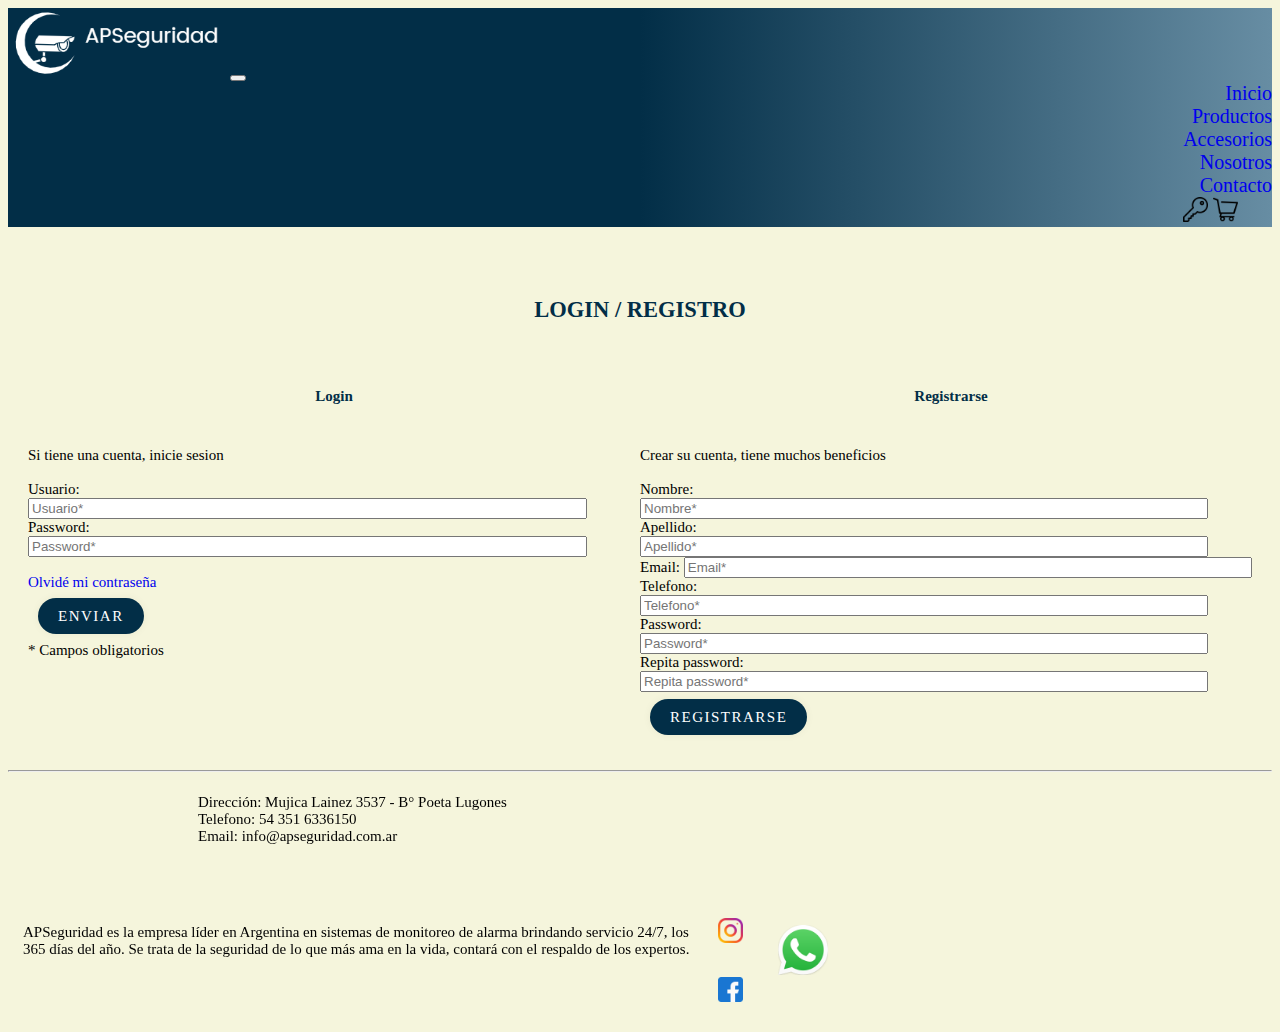
<file: Pages/login.html>
<!DOCTYPE html>
<html lang="en">

<head>
    <meta charset="UTF-8">
    <meta http-equiv="X-UA-Compatible" content="IE=edge">
    <meta name="viewport" content="width=device-width, initial-scale=1.0">
    <!--Bootstrap desde la WEB-->
    <link href="https://cdn.jsdelivr.net/npm/bootstrap@5.3.0-alpha1/dist/css/bootstrap.min.css" rel="stylesheet" integrity="sha384-GLhlTQ8iRABdZLl6O3oVMWSktQOp6b7In1Zl3/Jr59b6EGGoI1aFkw7cmDA6j6gD" crossorigin="anonymous">
    <!--Cambia el Icono de la pagina a mostrar-->
    <link rel="shortcut icon" href="../Imagenes/icon/login.png" type="image/x-icon">
    <title>Login</title>
    <!--Link estilo-->
    <link rel="stylesheet" href="../css/style.css">
</head>

<body>
    <!--NAVBAR-->
    <nav class="navbar navbar-expand-lg nav-logo">
        <div class="container-fluid">
            <a class="navbar-brand" href="#">
                <img class="logo-cctv" src="../Imagenes/picture/LogoCCTV-azul.png" alt="logocctv">
            </a>
            <button class="navbar-toggler" type="button" data-bs-toggle="collapse" data-bs-target="#navbarNavAltMarkup" aria-controls="navbarNavAltMarkup" aria-expanded="false" aria-label="Toggle navigation">
                <span class="navbar-toggler-icon"></span>
            </button>
            <div class="collapse navbar-collapse menu" id="navbarNavAltMarkup">
                <div class="navbar-nav">
                    <a class="nav-link active menu" aria-current="page" href="../index.html" class="menu-derecha">Inicio</a>              
                    <a class="nav-link menu" href="./productos.html" class="menu-derecha">Productos</a>
                    <a class="nav-link menu" href="./accesorios.html" class="menu-derecha">Accesorios</a>
                    <a class="nav-link menu" href="./nosotros.html" class="menu-derecha">Nosotros</a>
                    <a class="nav-link menu" href="./contacto.html" class="menu-derecha">Contacto</a>
                    
                    <a title="Login" href="../Pages/login.html"> 
                        <img class="logo-login" src="../Imagenes/icon/llave.png" alt="login">
                    </a>
                    <img class="logo-carro" src="../Imagenes/icon/carrito-de-compras.png" alt="carrito-de-compras">
                </div>
            </div>
        </div>
    </nav>
    
    <br>
    <br>
    <br>
    
    <div class="box-label-login">
        <h2 class="tituloh2">LOGIN / REGISTRO</h2>
    </div>
    
    <br>
    
    <div id="grilla-login">
        <div class="boxlogin">
            <h4 class="tituloh4">Login</h4>          
            <br>
            <p class="text-login">Si tiene una cuenta, inicie sesion</p>
            <br>
            <label for="exampleFormControlInput1" class="form-label">Usuario:</label>
            <input type="text" class="form-control labellogin" id="exampleFormControlInput1" placeholder="Usuario*">    
            <br>
            <label for="exampleFormControlInput1" class="form-label">Password:</label>
            <input type="password" class="form-control labellogin" id="exampleFormControlInput1" placeholder="Password*">            
            
            <br>
            <br>
            <a href="./contrasena.html" >Olvidé mi contraseña</a>
            <br>
            <br>
            <boton type="submit" class="botonlogin">Enviar </boton>
            
            <br>
            <br>
            <label for="">* Campos obligatorios</label>
        </div>

        <div class="pag-login">           
            <h4 class="tituloh4">Registrarse</h4>                    
            <br>
            <p class="text-login">Crear su cuenta, tiene muchos beneficios</p>
            <br> 
            <label for="exampleFormControlInput1" class="form-label">Nombre:</label>
            <input type="text" class="form-control labellogin" id="exampleFormControlInput1" placeholder="Nombre*">    
            <br>
            <label for="exampleFormControlInput1" class="form-label">Apellido:</label>
            <input type="text" class="form-control labellogin" id="exampleFormControlInput1" placeholder="Apellido*">            
            <br>
            <label for="exampleFormControlInput1" class="form-label">Email:</label>
            <input type="email" class="form-control labellogin" id="exampleFormControlInput1" placeholder="Email*">
            <br>
            <label for="exampleFormControlInput1" class="form-label">Telefono:</label>
            <input type="text" class="form-control labellogin" id="exampleFormControlInput1" placeholder="Telefono*">    
            <br>
            <label for="exampleFormControlInput1" class="form-label">Password:</label>
            <input type="password" class="form-control labellogin" id="exampleFormControlInput1" placeholder="Password*">            
            <br>
            <label for="exampleFormControlInput1" class="form-label">Repita password:</label>
            <input type="password" class="form-control labellogin" id="exampleFormControlInput1" placeholder="Repita password*">
            <br>
            <br>
            <boton type="submit" class="botonlogin">Registrarse</boton>
        </div>
    </div>
    
    <br>
    <br>
    
    <footer> 
        <hr class="linea"/>      
        <section class="flex-container" >
            <!--Para incluir la linea horizontal en el Footer, sin tener q usar el p-->               
            <div>
                <!--Traemos la ubicacion del google maps-->
                <iframe class="box-mapa" src="https://www.google.com/maps/embed?pb=!1m18!1m12!1m3!1d3407.0844980781308!2d-64.22209068522284!3d-31.356647400501803!2m3!1f0!2f0!3f0!3m2!1i1024!2i768!4f13.1!3m3!1m2!1s0x9432993ff1823b85%3A0x637d77f6d9fa6437!2sManuel%20Mujica%20Lainez%203537%2C%20C%C3%B3rdoba!5e0!3m2!1ses!2sar!4v1675785587969!5m2!1ses!2sar"  
                        style="border:0;" allowfullscreen="" loading="lazy" referrerpolicy="no-referrer-when-downgrade">            
                </iframe>
            </div>

            <div class="box-datos">
                <br>
                Dirección:
                Mujica Lainez 3537 - B° Poeta Lugones <br>
                Telefono:
                54 351 6336150<br>
                Email:
                info@apseguridad.com.ar
            </div>

            <div class="box-texto">
                <br>
                APSeguridad es la empresa líder en Argentina en sistemas de monitoreo de alarma brindando servicio 24/7, los 365 días del año.
                Se trata de la seguridad de lo que más ama en la vida, contará con el respaldo de los expertos.
            </div>   

            <div class="box-icono">
                <a title="Instagram" href="https://www.instagram.com/pabloalonsocba">
                    <img class="icono" src="../Imagenes/icon/instagram.png" alt="instagram" width="25px" height="25px">
                </a>
                <br>
                <a title="Facebook" href="https://www.facebook.com/martin.burgos.75098">
                    <img class="icono" src="../Imagenes/icon/facebook.png" alt="facebook" width="25px" height="25px">
                </a>
            </div>     
            
            <div class="box-ws">
                <a title="Whatsapp" href="https://wa.me/5493516336150">
                    <img class="ws" src="../Imagenes/icon/whatsapp.png" alt="whatsapp" width="50px" height="50px">
                </a>
            </div>          
        </section>
    </footer>
    
    <script src="https://cdn.jsdelivr.net/npm/bootstrap@5.3.0-alpha1/dist/js/bootstrap.bundle.min.js" integrity="sha384-w76AqPfDkMBDXo30jS1Sgez6pr3x5MlQ1ZAGC+nuZB+EYdgRZgiwxhTBTkF7CXvN" crossorigin="anonymous"></script>
</body>
</html>
</file>
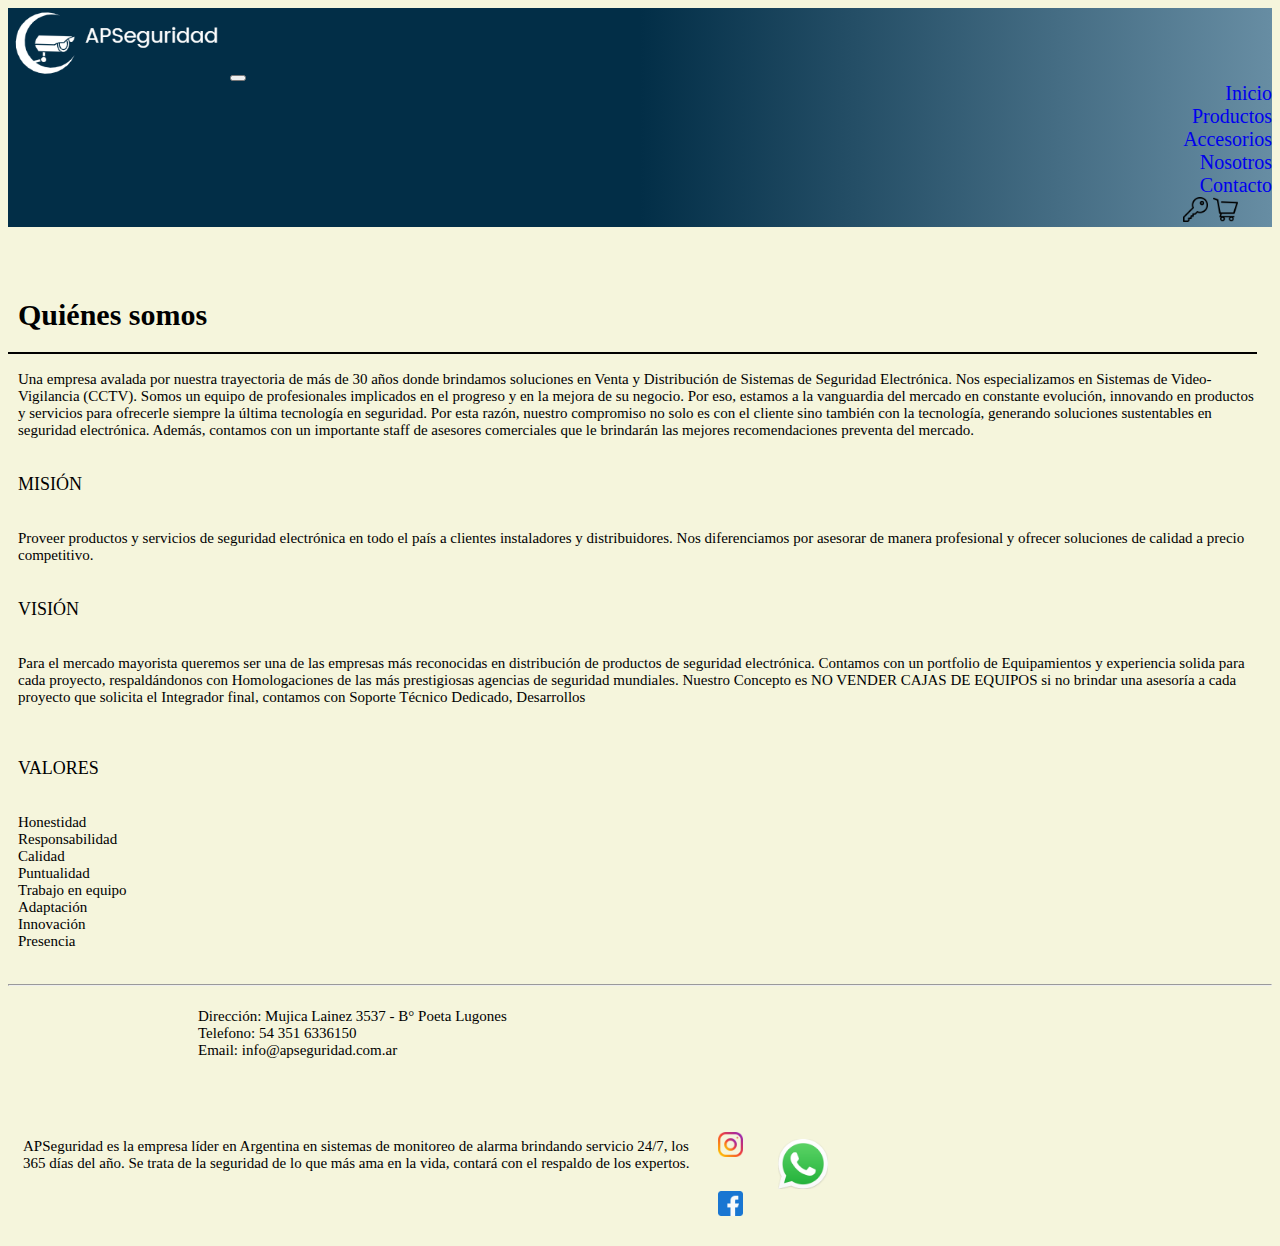
<file: Pages/nosotros.html>
<!DOCTYPE html>
<html lang="en">

<head>
    <meta charset="UTF-8">
    <meta http-equiv="X-UA-Compatible" content="IE=edge">
    <meta name="viewport" content="width=device-width, initial-scale=1.0">
    <!--Bootstrap desde la WEB-->
    <link href="https://cdn.jsdelivr.net/npm/bootstrap@5.3.0-alpha1/dist/css/bootstrap.min.css" rel="stylesheet" integrity="sha384-GLhlTQ8iRABdZLl6O3oVMWSktQOp6b7In1Zl3/Jr59b6EGGoI1aFkw7cmDA6j6gD" crossorigin="anonymous">
    <!--Cambia el Icono de la pagina a mostrar-->
    <link rel="shortcut icon" href="../Imagenes/icon/somos.png" type="image/x-icon">
    <title>Nosotros</title>
    <!--Link estilo-->
    <link rel="stylesheet" href="../css/style.css">
</head>

<body>
    <!--NAVBAR-->
    <nav class="navbar navbar-expand-lg nav-logo">
        <div class="container-fluid">
            <a class="navbar-brand" href="#">
                <img class="logo-cctv" src="../Imagenes/picture/LogoCCTV-azul.png" alt="logocctv">
            </a>
            <button class="navbar-toggler" type="button" data-bs-toggle="collapse" data-bs-target="#navbarNavAltMarkup" aria-controls="navbarNavAltMarkup" aria-expanded="false" aria-label="Toggle navigation">
                <span class="navbar-toggler-icon"></span>
            </button>
            <div class="collapse navbar-collapse menu" id="navbarNavAltMarkup">
                <div class="navbar-nav">
                    <a class="nav-link active menu" aria-current="page" href="../index.html" class="menu-derecha">Inicio</a>              
                    <a class="nav-link menu" href="./productos.html" class="menu-derecha">Productos</a>
                    <a class="nav-link menu" href="./accesorios.html" class="menu-derecha">Accesorios</a>
                    <a class="nav-link menu" href="./nosotros.html" class="menu-derecha">Nosotros</a>
                    <a class="nav-link menu" href="./contacto.html" class="menu-derecha">Contacto</a>
                    
                    <a title="Login" href="../Pages/login.html"> 
                        <img class="logo-login" src="../Imagenes/icon/llave.png" alt="login">
                    </a>
                    <img class="logo-carro" src="../Imagenes/icon/carrito-de-compras.png" alt="carrito-de-compras">
                </div>
            </div>
        </div>
    </nav>
    
    <br>
    <br>
    <br>
    
    <h1>Quiénes somos</h1>
    <p style="border: 1px solid black ;"></p>
    
    <br> 

    <article class="nosotros">
        Una empresa avalada por nuestra trayectoria de más de 30 años donde brindamos soluciones en Venta y Distribución de Sistemas de Seguridad Electrónica.        
        Nos especializamos en Sistemas de Video-Vigilancia (CCTV).        
        Somos un equipo de profesionales implicados en el progreso y en la mejora de su negocio. Por eso, estamos a la vanguardia del mercado en constante evolución, innovando en productos y servicios para ofrecerle siempre la última tecnología en seguridad. Por esta razón, nuestro compromiso no solo es con el cliente sino también con la tecnología, generando soluciones sustentables en seguridad electrónica.
        Además, contamos con un importante staff de asesores comerciales que le brindarán las mejores recomendaciones preventa del mercado.
        <br>
        <br>
        <h3 class="subtitulo">
            MISIÓN
        </h3>
        <br>        
            Proveer productos y servicios de seguridad electrónica en todo el país a clientes instaladores y distribuidores. Nos diferenciamos por asesorar de manera profesional y ofrecer soluciones de calidad a precio competitivo.
        <br>
        <br>
        <h3 class="subtitulo">
            VISIÓN
        </h3>
        <br>        
            Para el mercado mayorista queremos ser una de las empresas más reconocidas en distribución de productos de seguridad electrónica. 
            Contamos con un portfolio de Equipamientos y experiencia solida para cada proyecto, respaldándonos con Homologaciones de las más 
            prestigiosas agencias de seguridad mundiales.
            Nuestro Concepto es NO VENDER CAJAS DE EQUIPOS si no brindar una asesoría a cada proyecto que solicita el Integrador final, contamos
            con Soporte Técnico Dedicado, Desarrollos
        <br>
        <br>
        <br>
        <h3 class="subtitulo">
            VALORES
        </h3>        
        <br>        
            Honestidad        
        <br>        
            Responsabilidad        
        <br>        
            Calidad        
        <br>
            Puntualidad
        <br>
            Trabajo en equipo
        <br>
            Adaptación
        <br>
            Innovación
        <br>
            Presencia
        <br>
    </article>
    
    <br>
    <br>
   
    <footer>     
        <hr class="linea"/>  
        <section class="flex-container" >
            <!--Para incluir la linea horizontal en el Footer, sin tener q usar el p-->               
            <div>
                <!--Traemos la ubicacion del google maps-->
                <iframe class="box-mapa" src="https://www.google.com/maps/embed?pb=!1m18!1m12!1m3!1d3407.0844980781308!2d-64.22209068522284!3d-31.356647400501803!2m3!1f0!2f0!3f0!3m2!1i1024!2i768!4f13.1!3m3!1m2!1s0x9432993ff1823b85%3A0x637d77f6d9fa6437!2sManuel%20Mujica%20Lainez%203537%2C%20C%C3%B3rdoba!5e0!3m2!1ses!2sar!4v1675785587969!5m2!1ses!2sar"  
                        style="border:0;" allowfullscreen="" loading="lazy" referrerpolicy="no-referrer-when-downgrade">            
                </iframe>
            </div>

            <div class="box-datos">
                <br>
                Dirección:
                Mujica Lainez 3537 - B° Poeta Lugones <br>
                Telefono:
                54 351 6336150<br>
                Email:
                info@apseguridad.com.ar
            </div>

            <div class="box-texto">
                <br>
                APSeguridad es la empresa líder en Argentina en sistemas de monitoreo de alarma brindando servicio 24/7, los 365 días del año.                    Se trata de la seguridad de lo que más ama en la vida, contará con el respaldo de los expertos.
            </div>  

            <div class="box-icono">
                <a title="Instagram" href="https://www.instagram.com/pabloalonsocba">
                    <img class="icono" src="../Imagenes/icon/instagram.png" alt="instagram" width="25px" height="25px">
                </a>
                <br>
                <a title="Facebook" href="https://www.facebook.com/martin.burgos.75098">
                    <img class="icono" src="../Imagenes/icon/facebook.png" alt="facebook" width="25px" height="25px">
                </a>
            </div>     
            
            <div class="box-ws">
                <a title="Whatsapp" href="https://wa.me/5493516336150">
                    <img class="ws" src="../Imagenes/icon/whatsapp.png" alt="whatsapp" width="50px" height="50px">
                </a>
            </div>         
        </section>
    </footer>
    
    <script src="https://cdn.jsdelivr.net/npm/bootstrap@5.3.0-alpha1/dist/js/bootstrap.bundle.min.js" integrity="sha384-w76AqPfDkMBDXo30jS1Sgez6pr3x5MlQ1ZAGC+nuZB+EYdgRZgiwxhTBTkF7CXvN" crossorigin="anonymous"></script>
</body>
</html>
</file>
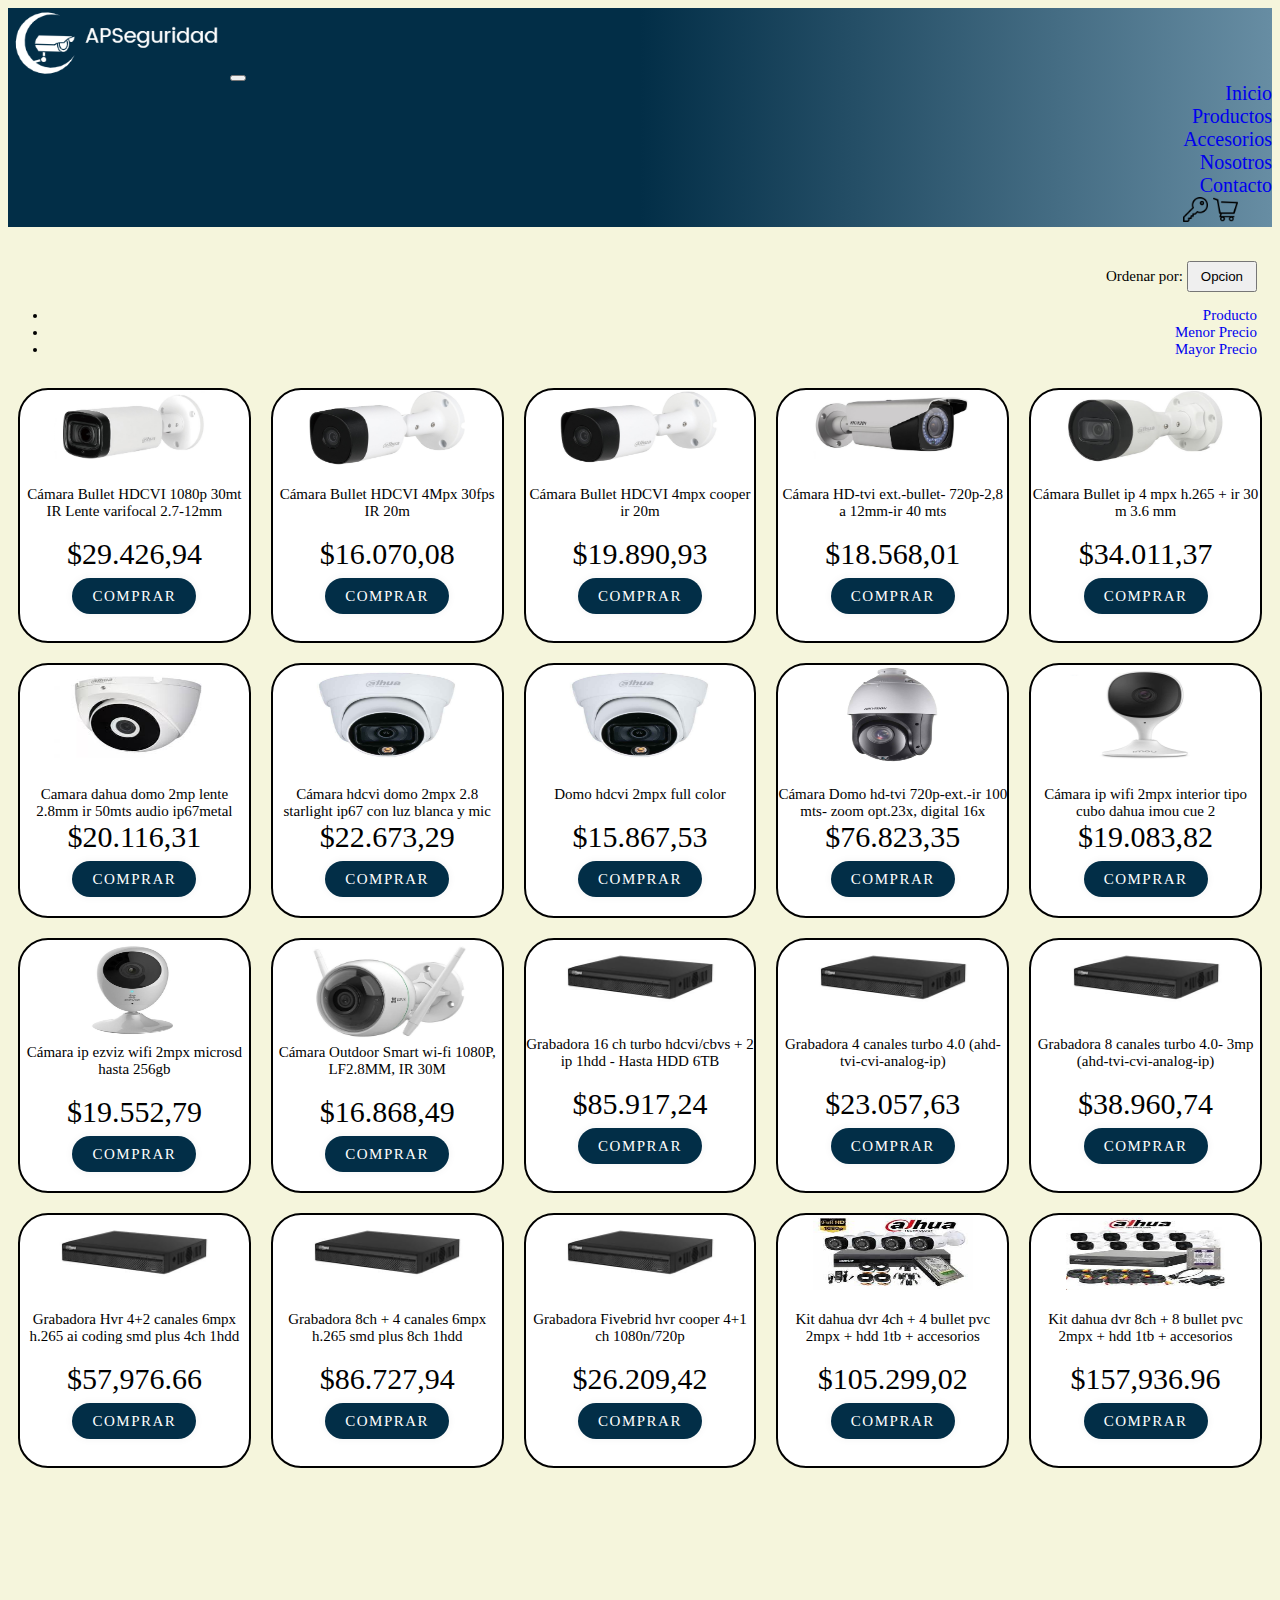
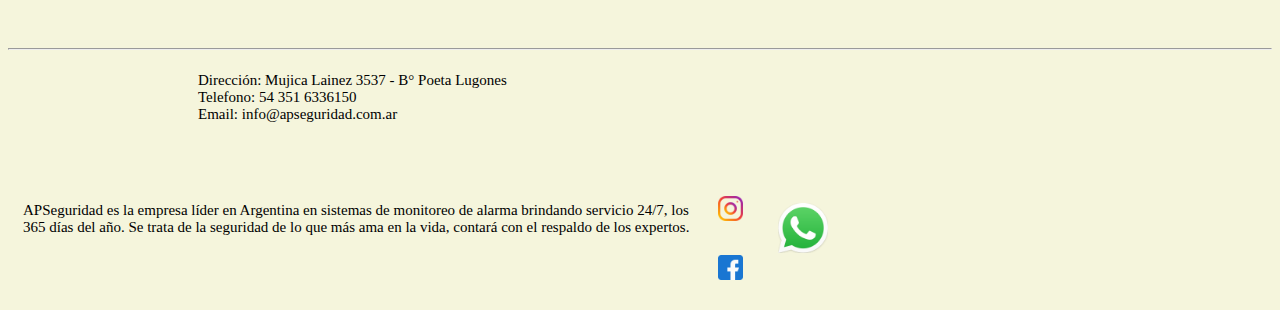
<file: Pages/productos.html>
<!DOCTYPE html>
<html lang="en">

<head>
    <meta charset="UTF-8">
    <meta http-equiv="X-UA-Compatible" content="IE=edge">
    <meta name="viewport" content="width=device-width, initial-scale=1.0">
    <!--Utilizacion de SEO-->
    <meta name="description" content="Las mejores cámaras al precio mas bajo para armar tu propio sistema de vigilancia">
    <meta name="keywords" content="CAMARAS, CAMARAS IP, CAMARAS WIFI, KIT CCTV, DOMOS, CAMARAS DOMOS, CAMARS BULLET, MEJORES CAMARAS,
    LOS MEJORES KIT CCTV, PROMOCIONES CCTV, CAMARAS HD, CAMARAS FULL HD, DVR DAHUA, DVR HD, DVR FULLHD">
    <!--Bootstrap desde la WEB-->
    <link href="https://cdn.jsdelivr.net/npm/bootstrap@5.3.0-alpha1/dist/css/bootstrap.min.css" rel="stylesheet" integrity="sha384-GLhlTQ8iRABdZLl6O3oVMWSktQOp6b7In1Zl3/Jr59b6EGGoI1aFkw7cmDA6j6gD" crossorigin="anonymous">    
    <!--Cambia el Icono de la pagina a mostrar-->
    <link rel="shortcut icon" href="../Imagenes/icon/producto.png" type="image/x-icon">
    <title>CCTV | Los mejores precios en cámaras de seguridad</title>
    <!--Link estilo-->
    <link rel="stylesheet" href="../css/style.css">
</head>

<body>
    <!--NAVBAR-->
    <nav class="navbar navbar-expand-lg nav-logo">
        <div class="container-fluid">
            <a class="navbar-brand" href="#">
                <img class="logo-cctv" src="../Imagenes/picture/LogoCCTV-azul.png" alt="logocctv">
            </a>
            <button class="navbar-toggler" type="button" data-bs-toggle="collapse" data-bs-target="#navbarNavAltMarkup" aria-controls="navbarNavAltMarkup" aria-expanded="false" aria-label="Toggle navigation">
                <span class="navbar-toggler-icon"></span>
            </button>
            <div class="collapse navbar-collapse menu" id="navbarNavAltMarkup">
                <div class="navbar-nav">
                    <a class="nav-link active menu" aria-current="page" href="../index.html" class="menu-derecha">Inicio</a>              
                    <a class="nav-link menu" href="./productos.html" class="menu-derecha">Productos</a>
                    <a class="nav-link menu" href="./accesorios.html" class="menu-derecha">Accesorios</a>
                    <a class="nav-link menu" href="./nosotros.html" class="menu-derecha">Nosotros</a>
                    <a class="nav-link menu" href="./contacto.html" class="menu-derecha">Contacto</a>
                    
                    <a title="Login" href="../Pages/login.html"> 
                        <img class="logo-login" src="../Imagenes/icon/llave.png" alt="login">
                    </a>
                    <img class="logo-carro" src="../Imagenes/icon/carrito-de-compras.png" alt="carrito-de-compras">
                </div>
            </div>
        </div>
    </nav>
    
    <br>
    <br>    
    
    <div class="dropdown select dropdowns" >
        Ordenar por:
        <button class="btn btn-secondary dropdown-toggle button" type="button" data-bs-toggle="dropdown" aria-expanded="false" margin="15px">
        Opcion
        </button>
        <ul class="dropdown-menu">
            <li><a class="dropdown-item" href="#">Producto</a></li>
            <li><a class="dropdown-item" href="#">Menor Precio</a></li>
            <li><a class="dropdown-item" href="#">Mayor Precio</a></li>
        </ul>
    </div>

    <!--Grids productos-->
    <div id="grid-ctrproduc">        
        <div id="grillaproducto" >
            <!--Primera Fila-->
            <div class="border">
                <img class="productob" src="../Imagenes/picture/camaras/bullethdcvi1080p.png" alt="bullethdcvi1080p">
                <br>
                <br>Cámara Bullet HDCVI 1080p 30mt IR Lente varifocal 2.7-12mm</br>  
                <br> 
                <p class="precio">$29.426,94</p>            
                <br>                     
                <boton>Comprar</boton>
            </div>
            <div class="border">
                <img class="productob" src="../Imagenes/picture/camaras/bullethdcvi4mp.png" alt="bullethdcvi4mp">    
                <br>                        
                <br>Cámara Bullet HDCVI 4Mpx 30fps IR 20m</br>                             
                <br>
                <p class="precio">$16.070,08</p>
                <br>
                <boton>Comprar</boton>
            </div>
            <div class="border">
                <img class="productob" src="../Imagenes/picture/camaras/bullethdcvi4mp20mts.png" alt="bullethdcvi4mp20mts"> 
                <br>               
                <br>Cámara Bullet HDCVI 4mpx cooper ir 20m</br>  
                <br>              
                <p class="precio">$19.890,93</p>
                <br>
                <boton>Comprar</boton>
            </div>
            <div class="border">
                <img class="productob" src="../Imagenes/picture/camaras/bullethdtvi720p.png" alt="bullethdtvi720p">  
                <br>
                <br>Cámara HD-tvi ext.-bullet- 720p-2,8 a 12mm-ir 40 mts</br>                
                <br>
                <p class="precio">$18.568,01</p>
                <br>                
                <boton>Comprar</boton>
            </div>            
            <div class="border">
                <img class="productob" src="../Imagenes/picture/camaras/bulletip4mp.png" alt="bulletip4mp">
                <br>
                <br>Cámara Bullet ip 4 mpx h.265 + ir 30 m 3.6 mm</br> 
                <br>
                <p class="precio">$34.011,37</p>                
                <br>
                <boton>Comprar</boton>
            </div>
            <!--Segunda Fila-->
            <div class="border">
                <img class="productod" src="../Imagenes/picture/camaras/dahuadomo2mp.png" alt="dahuadomo2mp">    
                <br>            
                <br>Camara dahua domo 2mp lente 2.8mm ir 50mts audio ip67metal</br>                
                <p class="precio">$20.116,31</p>
                <br>                
                <boton>Comprar</boton>
            </div>
            <div class="border">
                <img class="productod" src="../Imagenes/picture/camaras/domohdcvi2mpip67.png" alt="domohdcvi2mpip67"> 
                <br>               
                <br>Cámara hdcvi domo 2mpx 2.8 starlight ip67 con luz blanca y mic</br>                
                <p class="precio">$22.673,29</p>
                <br>                
                <boton>Comprar</boton>
            </div>
            <div class="border">
                <img class="productod" src="../Imagenes/picture/camaras/domohdcvi2mp.png" alt="domohdcvi2mp">  
                <br>              
                <br>Domo hdcvi 2mpx full color</br>   
                <br>            
                <p class="precio">$15.867,53</p>
                <br>              
                <boton>Comprar</boton>                
            </div>                                    
            <div class="border">
                <img class="productod" src="../Imagenes/picture/camaras/domohdtvi720p.png" alt="domohdtvi720p">
                <br>
                <br>Cámara Domo hd-tvi 720p-ext.-ir 100 mts- zoom opt.23x, digital 16x</br>                  
                <p class="precio">$76.823,35</p>                
                <br>
                <boton>Comprar</boton>
            </div>
            <div class="border">
                <img class="productod" src="../Imagenes/picture/camaras/ipwifi2mpinterior.png" alt="ipwifi2mpinterior">    
                <br>            
                <br>Cámara ip wifi 2mpx interior tipo cubo dahua imou cue 2</br>                
                <p class="precio">$19.083,82</p>
                <br>                
                <boton>Comprar</boton>
            </div>
            <!--Tercera Fila-->
            <div class="border">
                <img class="productod" src="../Imagenes/picture/camaras/ipwifi.png" alt="ipwifi">                 
                <br>Cámara ip ezviz wifi 2mpx microsd hasta 256gb</br>                
                <br>
                <p class="precio">$19.552,79</p>
                <br>                
                <boton>Comprar</boton>
            </div>
            <div class="border">
                <img class="productod" src="../Imagenes/picture/camaras/smartwificamara.png" alt="smartwificamara">                                
                <br>Cámara Outdoor Smart wi-fi 1080P, LF2.8MM, IR 30M</br>                        
                <br>
                <p class="precio">$16.868,49</p>
                <br>            
                <boton>Comprar</boton>                
            </div>            
            <div class="border">
                <img class="productob" src="../Imagenes/picture/dvr/dvr16chturbo.png" alt="dvr16chturbo">
                <br>
                <br>Grabadora 16 ch turbo hdcvi/cbvs + 2 ip 1hdd - Hasta HDD 6TB</br>                   
                <br>
                <p class="precio">$85.917,24</p>                
                <br>
                <boton>Comprar</boton>
            </div>
            <div class="border">
                <img class="productob" src="../Imagenes/picture/dvr/dvr4chturbo.png" alt="dvr4chturbo">    
                <br>            
                <br>Grabadora 4 canales turbo 4.0 (ahd-tvi-cvi-analog-ip)</br>                
                <br>
                <p class="precio">$23.057,63</p>
                <br>                
                <boton>Comprar</boton>
            </div>
            <div class="border">
                <img class="productob" src="../Imagenes/picture/dvr/dvr8chturbo.png" alt="dvr8chturbo"> 
                <br>               
                <br>Grabadora 8 canales turbo 4.0- 3mp (ahd-tvi-cvi-analog-ip)</br>                
                <br>
                <p class="precio">$38.960,74</p>
                <br>                
                <boton>Comprar</boton>
            </div>
            <!--Cuarta Fila-->
            <div class="border">
                <img class="productob" src="../Imagenes/picture/dvr/dvrhvr4-2.6mpx.png" alt="dvrhvr4-2.6mpx">  
                <br>              
                <br>Grabadora Hvr 4+2 canales 6mpx h.265 ai coding smd plus 4ch 1hdd </br> 
                <br>
                <p class="precio">$57,976.66</p>
                <br>           
                <boton>Comprar</boton>                
            </div>                                 
            <div class="border">
                <img class="productob" src="../Imagenes/picture/dvr/dvr8chxvr.png" alt="dvr8chxvr">
                <br>
                <br>Grabadora 8ch + 4 canales 6mpx h.265 smd plus 8ch 1hdd </br>                   
                <br>
                <p class="precio">$86.727,94</p>                
                <br>
                <boton>Comprar</boton>
            </div>
            <div class="border">
                <img class="productob" src="../Imagenes/picture/dvr/dvrhvr4-1.png" alt="dvrhvr4-1">    
                <br>            
                <br>Grabadora Fivebrid hvr cooper 4+1 ch 1080n/720p</br>
                <br>                
                <p class="precio">$26.209,42</p>
                <br>                
                <boton>Comprar</boton>
            </div>
            <div class="border">
                <img class="productob" src="../Imagenes/picture/dvr/kitdahua4ch.png" alt="kitdahua4ch"> 
                <br>               
                <br>Kit dahua dvr 4ch + 4 bullet pvc 2mpx + hdd 1tb + accesorios</br>                
                <br>
                <p class="precio">$105.299,02</p>
                <br>                
                <boton>Comprar</boton>
            </div>
            <div class="border">
                <img class="productob" src="../Imagenes/picture/dvr/kitdahua8ch.png" alt="kitdahua8ch">  
                <br>              
                <br>Kit dahua dvr 8ch + 8 bullet pvc 2mpx + hdd 1tb + accesorios</br>   
                <br>
                <p class="precio">$157,936.96</p>
                <br>           
                <boton>Comprar</boton>                
            </div>                     
        </div>
    </div>     
    
    <footer class="altofooter"> 
        <hr class="linea"/>    
        <section class="flex-container" >
            <!--Para incluir la linea horizontal en el Footer, sin tener q usar el p-->               
            <div>
                <!--Traemos la ubicacion del google maps-->
                <iframe class="box-mapa" src="https://www.google.com/maps/embed?pb=!1m18!1m12!1m3!1d3407.0844980781308!2d-64.22209068522284!3d-31.356647400501803!2m3!1f0!2f0!3f0!3m2!1i1024!2i768!4f13.1!3m3!1m2!1s0x9432993ff1823b85%3A0x637d77f6d9fa6437!2sManuel%20Mujica%20Lainez%203537%2C%20C%C3%B3rdoba!5e0!3m2!1ses!2sar!4v1675785587969!5m2!1ses!2sar"  
                        style="border:0;" allowfullscreen="" loading="lazy" referrerpolicy="no-referrer-when-downgrade">            
                </iframe>
            </div>

            <div class="box-datos">
                <br>
                Dirección:
                Mujica Lainez 3537 - B° Poeta Lugones <br>
                Telefono:
                54 351 6336150<br>
                Email:
                info@apseguridad.com.ar
            </div>

            <div class="box-texto">
                <br>
                APSeguridad es la empresa líder en Argentina en sistemas de monitoreo de alarma brindando servicio 24/7, los 365 días del año.
                Se trata de la seguridad de lo que más ama en la vida, contará con el respaldo de los expertos.
            </div>  

            <div class="box-icono">
                <a title="Instagram" href="https://www.instagram.com/pabloalonsocba">
                    <img class="icono" src="../Imagenes/icon/instagram.png" alt="instagram" width="25px" height="25px">
                </a>
                <br>
                <a title="Facebook" href="https://www.facebook.com/martin.burgos.75098">
                    <img class="icono" src="../Imagenes/icon/facebook.png" alt="facebook" width="25px" height="25px">
                </a>
            </div>     
            
            <div class="box-ws">
                <a title="Whatsapp" href="https://wa.me/5493516336150">
                    <img class="ws" src="../Imagenes/icon/whatsapp.png" alt="whatsapp" width="50px" height="50px">
                </a>
            </div>            
        </section>
    </footer>

    <script src="https://cdn.jsdelivr.net/npm/bootstrap@5.3.0-alpha1/dist/js/bootstrap.bundle.min.js" integrity="sha384-w76AqPfDkMBDXo30jS1Sgez6pr3x5MlQ1ZAGC+nuZB+EYdgRZgiwxhTBTkF7CXvN" crossorigin="anonymous"></script>
</body>
</html>
</file>
<file: css/style.css>
@charset "UTF-8";
/*FUENTE PARA MI DISEÑO*/
@font-face {
  font-family: "font-poppins" sans-serif;
  src: url("../font/Poppins-Italic.ttf");
}
/*-------------------------------------------------------------------------------------------------------------*/
/*CLASES PARA MENU Y LOGO PAGINAS DISEÑO*/
/*CLASES PARA MENU Y LOGO PAGINAS DISEÑO*/
.nav-logo {
  background-color: #022E47;
  background-image: linear-gradient(to right, #022E47, #022E47, #678da3);
}

.menu-derecha {
  /*color: #022E47;*/
  color: black;
  /*font-weight: 600;*/
  font-size: 18px;
  line-height: 10px;
  font-style: italic;
  text-decoration: none;
}

.menu {
  display: flex;
  flex-direction: row;
  list-style-type: none;
  margin: 0;
  padding: 0;
  justify-content: flex-end;
  font-size: 20px;
}

.menu > li {
  margin: 0 1rem;
  overflow: hidden;
}

.menu:hover {
  font-size: 23px;
}

.logo-cctv {
  height: 70px;
  /*transform: translateY(12px);*/
  transition: height 2s;
}

.logo-cctv:hover {
  height: 80px;
}

.logo-login, .logo-carro {
  text-align: right;
  width: 25px;
  height: 25px;
  justify-content: end;
}

.logo-login:hover, .logo-carro:hover {
  height: 28px;
}

/*Diseño Responsive*/
@media screen and (max-width: 400px) {
  .logo-cctv {
    height: 45px;
  }
  .logo-cctv:hover {
    height: 50px;
  }
  .menu-derecha {
    color: #022E47;
    font-weight: 450;
    font-size: 12px;
    line-height: 10px;
    font-style: italic;
  }
  .menu {
    font-size: 15px;
  }
  .menu:hover {
    font-size: 17px;
  }
  .logo-login {
    text-align: right;
    width: 30px;
    height: 30px;
    transform: translate(-65px, -150px);
  }
  .logo-carro {
    text-align: right;
    width: 30px;
    height: 30px;
    transform: translate(-30px, -180px);
  }
}
/*-------------------------------------------------------------------------------------------------------------*/
/* PIE DE PAGINA*/
/*BOX Modeling para el pie de pagina*/
.box-mapa {
  width: 150px;
  height: 100px;
  margin: 5px;
  padding: 5px 15px 5px 0px;
}

.box-datos {
  width: 380px;
  height: 120px;
  padding: 5px 10px 5px 15px;
}

.box-texto {
  width: 680px;
  height: 120px;
  padding: 5px 5px 5px 15px;
}

.box-icono {
  width: 50px;
  height: 100px;
  margin: 10px;
  display: flex;
  flex-direction: column;
  flex-wrap: wrap;
  justify-content: space-evenly;
}

.icono {
  width: 25px;
  height: 25px;
}

.icono:hover {
  width: 35px;
  height: 35px;
}

.box-ws {
  width: 50px;
  height: 100px;
  margin: 0px;
  display: flex;
  flex-direction: column;
  flex-wrap: wrap;
  justify-content: center;
}

.ws {
  width: 50px;
  height: 50px;
}

.ws:hover {
  width: 60px;
  height: 60px;
}

.altofooter {
  margin-top: 0px;
}

.linea {
  margin: 0px;
}

/*Diseño Responsive*/
@media screen and (max-width: 400px) {
  .box-mapa {
    margin: 0px;
    padding: 10px 0px 0px 10px;
    width: 130px;
  }
  .box-datos {
    width: 180px;
    height: 50px;
    padding: 10px 5px 0px 5px;
    font-size: 9px;
  }
  .box-texto {
    width: 450px;
    height: 60px;
    padding: 0px 5px 0px 10px;
    font-size: 9px;
  }
  .box-icono {
    width: 30px;
    margin: 10px;
    display: flex;
    flex-direction: column;
    flex-wrap: wrap;
    justify-content: space-evenly;
    transform: translate(300px, -170px);
  }
  .box-ws {
    width: 30px;
    margin: 0px;
    display: flex;
    flex-direction: column;
    flex-wrap: wrap;
    justify-content: center;
    transform: translate(300px, -132px);
  }
  .ws {
    width: 35px;
    height: 35px;
  }
  .altofooter {
    margin-top: 450px;
  }
}
/*-------------------------------------------------------------------------------------------------------------*/
/*ALTA EN GRAL*/
body {
  background-color: beige;
  font-size: 15px;
  font-family: "font-poppins";
}

p {
  text-align: right;
  margin: 5px 15px 0px 0px;
}

h1 {
  font-family: cursive;
  margin-left: 10px;
}

a {
  text-decoration: none;
}

/*Defino el ancho para el despositivo movil*/
/*Defino el color gral de mi diseño*/
/*-------------------------------------------------------------------------------------------------------------*/
/*CREACION DE BOTONES*/
boton {
  padding: 10px 20px;
  border-radius: 50px;
  border: 0;
  background-color: #022E47;
  box-shadow: rgba(0, 0, 0, 0.05) 0 0 8px;
  color: white;
  letter-spacing: 1.5px;
  text-transform: uppercase;
  font-size: 15px;
  transition: all 0.5s ease;
}

boton:hover {
  letter-spacing: 3px;
  background-color: #022E47;
  color: hsl(0, 0%, 100%);
  box-shadow: rgb(93, 24, 220) 0px 7px 29px 0px;
}

boton:active {
  letter-spacing: 3px;
  background-color: #022E47;
  color: hsl(0, 0%, 100%);
  box-shadow: rgb(93, 24, 220) 0px 0px 0px 0px;
  transform: translateY(10px);
  transition: 100ms;
}

/*-----------------------------------------------------------------------------------------------------------*/
/*PAGINA INDEX*/
/*boton buscar*/
.centerboton {
  display: flex;
  flex-wrap: inherit;
  align-items: center;
  justify-content: center;
}

.labelbuscar {
  width: 400px;
}

.wrap {
  width: 40%;
  height: 50px;
  position: absolute;
  left: 50%;
  transform: translate(-50%, -50%);
}

.center {
  display: flex;
  flex-direction: row;
  flex-wrap: wrap;
  justify-content: center;
  background-color: beige;
}

.icono-index {
  padding: 0px;
  margin: 0px;
  height: 60px;
  display: flex;
  flex-direction: row;
  flex-wrap: wrap;
  justify-content: space-evenly;
}

.class-nav {
  width: 350px;
}

.posicion {
  vertical-align: middle;
  height: 50px;
  animation-name: efecto;
  animation-iteration-count: infinite;
  animation-timing-function: ease-in;
  animation-duration: 2s;
  animation-delay: 2s;
}

@keyframes efecto {
  0% {
    transform: rotate(90deg);
  }
  25% {
    transform: rotate(180deg);
  }
  50% {
    transform: rotate(240deg);
  }
  100% {
    transform: rotate(360deg);
  }
}
.picture-index {
  padding: 0px;
  margin: 0px;
  height: 60px;
  display: flex;
  flex-direction: row;
  flex-wrap: wrap;
  justify-content: flex-start;
}

.nav-picture {
  width: 200px;
  height: 200px;
}

.imagen-banner {
  background-position: 0px;
  width: auto;
  display: flex;
  flex-direction: row;
  flex-wrap: nowrap;
  justify-content: stretch;
}

.pro-destacados {
  width: 50%;
  height: 30%;
}

.borderindex {
  border: 2px solid black;
  border-radius: 30px;
  background: white;
  font-size: 15px;
  margin: 10px;
  padding: 20px;
}

.borderindex:hover {
  width: 95%;
  height: 95%;
}

.precioindex {
  font-size: 30px;
  text-align: center;
  margin: 0px;
}

.tituloh2 {
  text-align: center;
  color: #022E47;
}

/*Flex*/
.flex-container {
  padding: 0px;
  margin: 0px;
  height: 120px;
  display: flex;
  flex-direction: row;
  flex-wrap: wrap;
  justify-content: flex-start;
}

/*GRIDS*/
#grid-containerindex {
  text-align: center;
}

/*Grid areas*/
#grilla-index {
  display: grid;
  grid-template-areas: "producto  producto   producto    producto";
  grid-template-columns: repeat(4, 300px);
  grid-template-rows: 300px;
  column-gap: 25px;
  margin-left: 30px;
}

/*Para los productos destacados*/
.bg-color {
  background-color: rgb(68, 1, 68);
}

/*Diseño Responsive*/
@media screen and (max-width: 400px) {
  .icono-index {
    /*padding: 0px;*/
    margin: 0px 0px 10px 10px;
    /*height: 60px;*/
    display: flex;
    flex-direction: row;
    /*flex-wrap: wrap;*/
    justify-content: flex-start;
  }
  .posicion {
    height: 25px;
    margin: 0px 0px 10px 0px;
  }
  .labelbuscar {
    width: 200px;
  }
  #grid-containerindex {
    margin-top: 10px;
  }
  #grilla-index {
    display: grid;
    grid-template-areas: "producto  producto" "producto  producto";
    grid-template-columns: repeat(2, 186px);
    grid-template-rows: repeat(2, 230px);
    column-gap: 25px;
    margin-left: 0px;
  }
  .borderindex {
    font-size: 11px;
    padding: 10px;
    width: 90%;
    height: 90%;
  }
  .borderindex:hover {
    width: 92%;
    height: 95%;
  }
  .precioindex {
    font-size: 10px;
  }
  .altologomarca {
    width: 150%;
  }
  .vermas {
    width: 395px;
    height: 80px;
  }
}
/*---------------------------------------------------------------------------------------------------------*/
/*PAGINA PRODUCTOS Y ACCESORIOS*/
.option {
  color: gray;
}

.select {
  text-align: right;
}

.productob {
  width: 70%;
  height: 30%;
}

.productod {
  width: 70%;
  height: 40%;
}

.accesorio {
  width: 40%;
  height: 30%;
}

.border {
  border: 2px solid black;
  border-radius: 30px;
  background: white;
  font-size: 15px;
  margin: 10px;
}

.border:hover {
  width: 95%;
  height: 95%;
}

.button {
  padding: 6px 12px;
}

.precio {
  font-size: 30px;
  text-align: center;
  margin: 0px;
}

.dropdowns {
  margin-right: 15px;
}

/*GRIDS*/
#grid-ctrproduc {
  /*Box-modeling*/
  margin: 20px auto;
  display: grid;
  column-gap: 30px;
  row-gap: 20px;
  text-align: center;
  height: 1250px;
}

#grid-ctracces {
  /*Box-modeling*/
  margin: 20px auto;
  display: grid;
  column-gap: 30px;
  row-gap: 20px;
  text-align: center;
  height: 1250px;
}

/*Grid areas*/
#grillaproducto {
  display: grid;
  grid-template-areas: "producto   producto    producto    producto  producto" "producto   producto    producto    producto  producto" "producto   producto    producto    producto  producto" "producto   producto    producto    producto  producto";
  grid-template-columns: repeat(5, 20%);
  grid-template-rows: repeat(4, 22%);
}

#grillaaccesorio {
  display: grid;
  grid-template-areas: "accesorio   accesorio    accesorio    accesorio  accesorio" "accesorio   accesorio    accesorio    accesorio  accesorio" "accesorio   accesorio    accesorio    accesorio  accesorio" "accesorio   accesorio    accesorio    accesorio  accesorio";
  grid-template-columns: repeat(5, 20%);
  grid-template-rows: repeat(4, 23%);
}

/*Diseño Responsive*/
@media screen and (max-width: 400px) {
  .select {
    text-align: right;
  }
  .dropdowns {
    font-size: 12px;
  }
  boton {
    padding: 5px 10px;
    font-size: 10px;
  }
  .button {
    padding: 0px 6px;
  }
  .border {
    border: 2px solid black;
    border-radius: 30px;
    background: white;
    font-size: 11px;
    margin-left: 5px;
    margin-right: 5px;
    padding: 0px;
    width: 95%;
    height: 95%;
  }
  .border:hover {
    width: 92%;
    height: 95%;
  }
  .precio {
    font-size: 10px;
    text-align: center;
    margin: 0px;
  }
  .productob {
    width: 50%;
    height: 30%;
  }
  .productod {
    width: 50%;
    height: 40%;
  }
  .accesorio {
    width: 50%;
    height: 30%;
  }
  /*GRIDS*/
  #grid-ctrproduc {
    height: 1450px;
  }
  #grid-ctracces {
    height: 1350px;
  }
  /*Grid areas*/
  #grillaproducto {
    display: grid;
    grid-template-areas: "producto  producto" "producto  producto" "producto  producto" "producto  producto" "producto  producto" "producto  producto" "producto  producto" "producto  producto" "producto  producto" "producto  producto";
    grid-template-columns: repeat(2, 198px);
    grid-template-rows: repeat(10, 185px);
    /*column-gap: 25px;*/
    margin-left: 0px;
  }
  #grillaaccesorio {
    display: grid;
    grid-template-areas: "accesorio  accesorio" "accesorio  accesorio" "accesorio  accesorio" "accesorio  accesorio" "accesorio  accesorio" "accesorio  accesorio" "accesorio  accesorio" "accesorio  accesorio" "accesorio  accesorio" "accesorio  accesorio";
    grid-template-columns: repeat(2, 198px);
    grid-template-rows: repeat(10, 175px);
    /*column-gap: 25px;*/
    margin-left: 0px;
  }
}
/*---------------------------------------------------------------------------------------------------------------*/
/*PAGINA NOSOTROS*/
.nosotros {
  margin-left: 10px;
  margin-right: 10px;
}

.subtitulo {
  font-weight: 500;
  font-size: 18px;
}

/*--------------------------------------------------------------------------------------------------------------*/
/*PAGINA CONTACTO*/
/*BOX Modeling para la pagina Contacto*/
#grilla-contacto {
  display: grid;
  grid-template-areas: "datos  contacto";
  grid-template-columns: 50% 50%;
  grid-template-rows: 100%;
  margin: 10px;
}

.pag-contacto {
  display: grid;
  justify-items: start;
  align-items: center;
}

/*Mejoras de BootStrap*/
.boxcontacto {
  margin-bottom: 1rem !important;
  padding-left: 10px;
}

.boxlabel {
  width: 90%;
}

.boton {
  margin: 20px;
}

.tituloh6 {
  text-align: center;
  color: #022E47;
}

/*Diseño Responsive*/
@media screen and (max-width: 400px) {
  #grilla-contacto {
    display: grid;
    grid-template-areas: "datos" "contacto";
    grid-template-columns: 98%;
    grid-template-rows: 50% 50%;
    margin: 0px;
  }
  .pag-contacto {
    padding-left: 10px;
    margin: 10px;
  }
  .boxlabel {
    width: 100%;
  }
}
/*--------------------------------------------------------------------------------------------------------------*/
/*PAGINA LOGIN*/
#grilla-login {
  display: grid;
  grid-template-areas: "login   registro";
  grid-template-columns: 50% 50%;
  grid-template-rows: 100%;
  margin: 10px;
}

.text-login {
  text-align: left;
}

/*Mejoras de BootStrap*/
.boxlogin {
  margin-bottom: 1rem !important;
  padding-left: 10px;
}

.labellogin {
  width: 90%;
}

.botonlogin {
  margin: 10px;
}

/*Diseño Responsive*/
@media screen and (max-width: 400px) {
  #grilla-login {
    display: grid;
    grid-template-areas: "login" "registro";
    grid-template-columns: 95%;
    grid-template-rows: 50% 50%;
    margin: 10px;
  }
}
/*---------------------------------------------------------------------------------------------------------*/
/*PAGINA CONTRASENA*/
/*BOX Modeling para la pagina Contrasena*/
.box-correo {
  font-size: 20px;
  display: flex;
  flex-direction: row;
  flex-wrap: wrap;
  justify-content: center;
}

.emailcontrasena {
  width: 350px;
}

.correccion {
  height: 350px;
}

.tituloh4 {
  text-align: center;
  color: #022E47;
}

/*Diseño Responsive*/
@media screen and (max-width: 400px) {
  .emailcontrasena {
    width: 270px;
  }
}

/*# sourceMappingURL=style.css.map */
</file>
